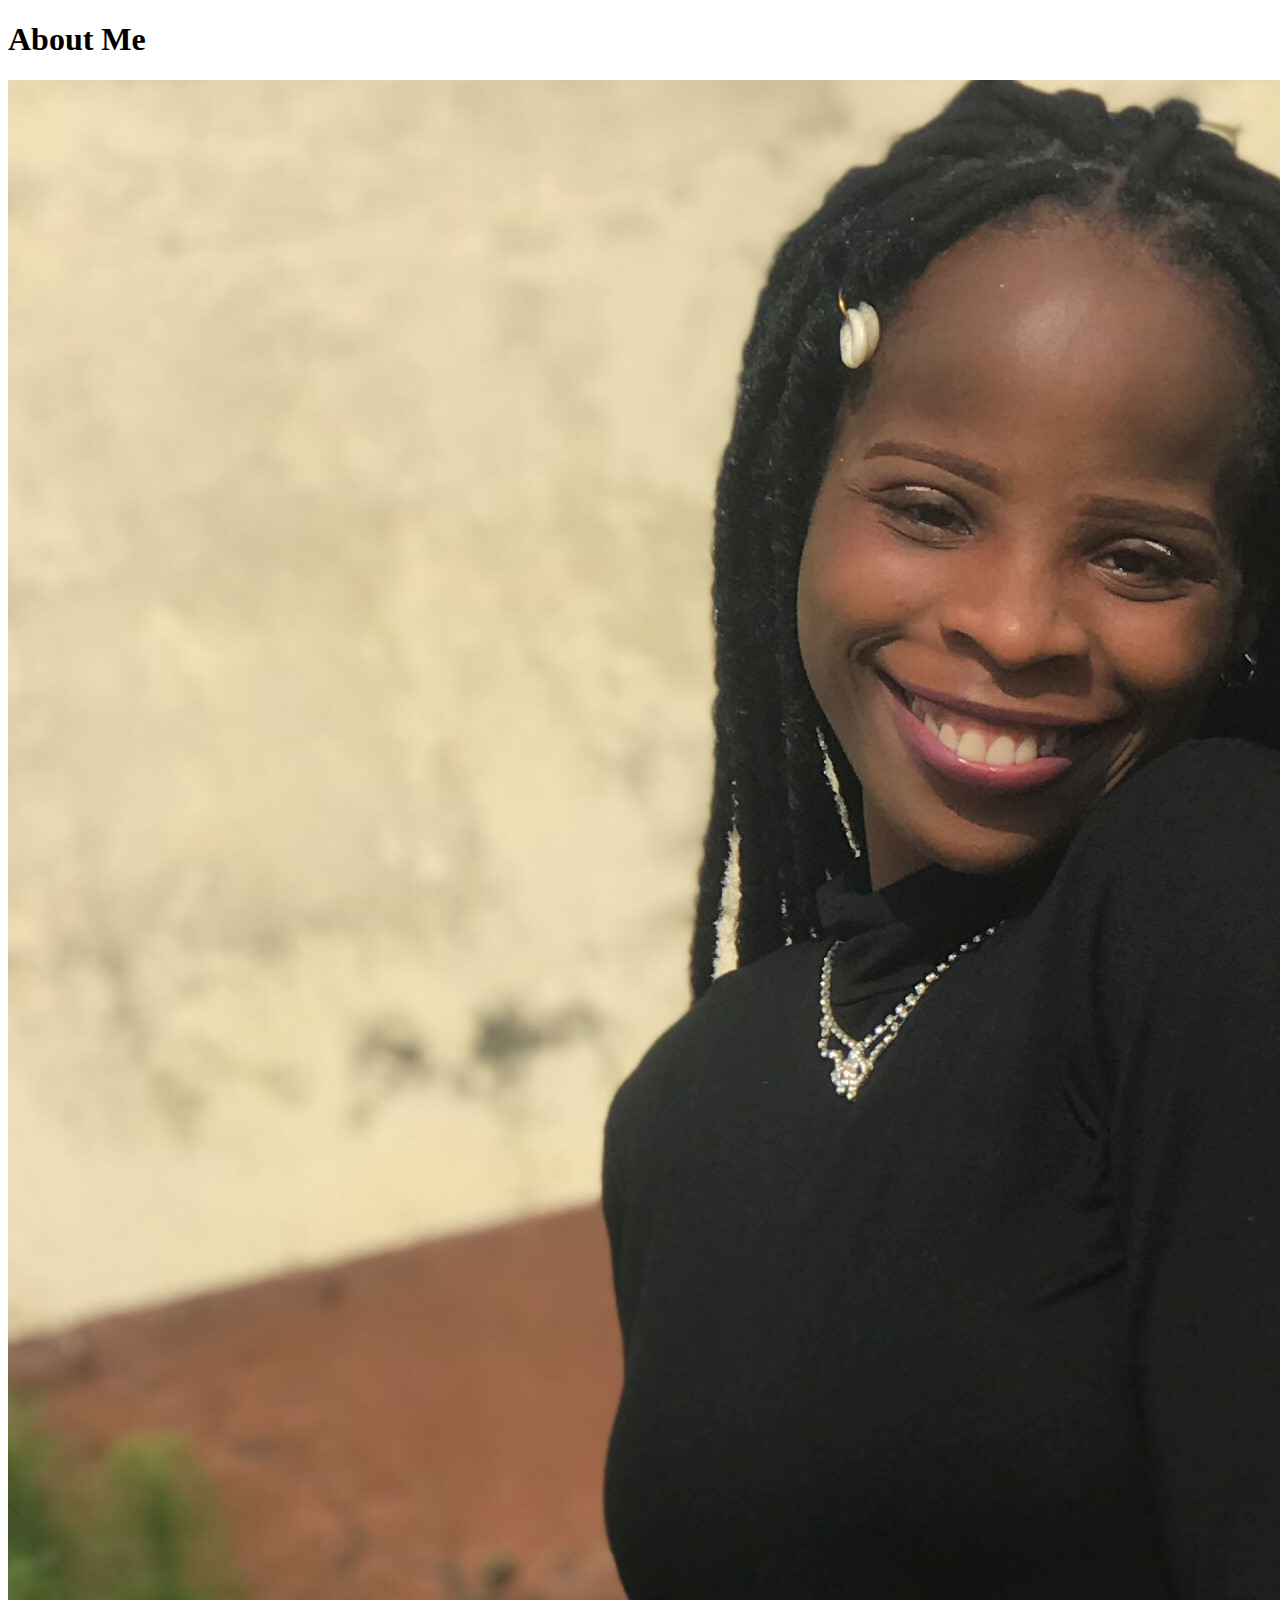
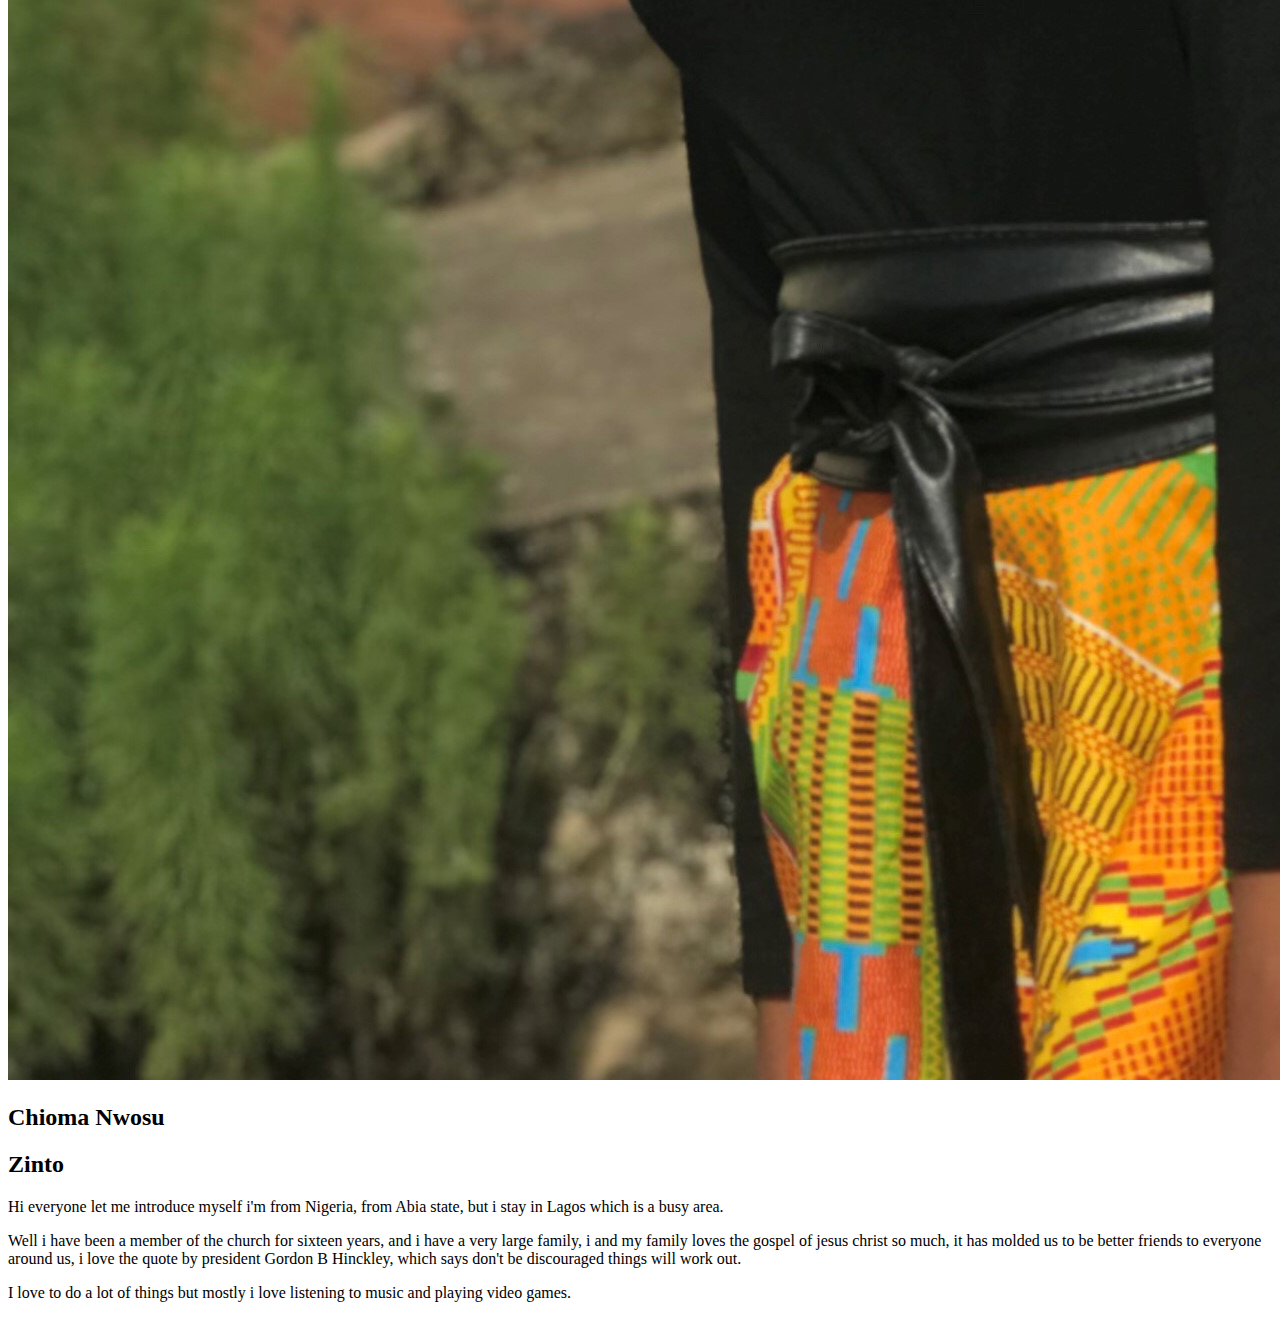
<file: aboutme/index.html>
<!DOCTYPE html>
<html lang="en">
 <head>
<meta chaset="UTF-8">
<meta http-equiv="X-UA-Compatible" content="IE=edge">
<meta name="viewport" content="width=device-width, initial-scale=1.0">
<title>All About Me</title>
 </head>
 <body>
    <h1>About Me</h1>
    <img alt="Image of me?" src="images/IMG_5046 (2).jpeg">
    <h2>Chioma Nwosu</h2>
    <h2>Zinto</h2>
    <p>Hi everyone let me introduce myself i'm from Nigeria, from Abia state, but i stay in Lagos which is a busy area.</p>
    <p>Well i have been a member of the church for sixteen years, and i have a very large family, i and my family loves the gospel of jesus christ so much, it has molded us to be better friends to everyone around us, i love the quote by president Gordon B Hinckley, which says don't be discouraged things will work out.</p>
    <p>I love to do a lot of things but mostly i love listening to music and playing video games.</p>
 </body>
</html>
</file>
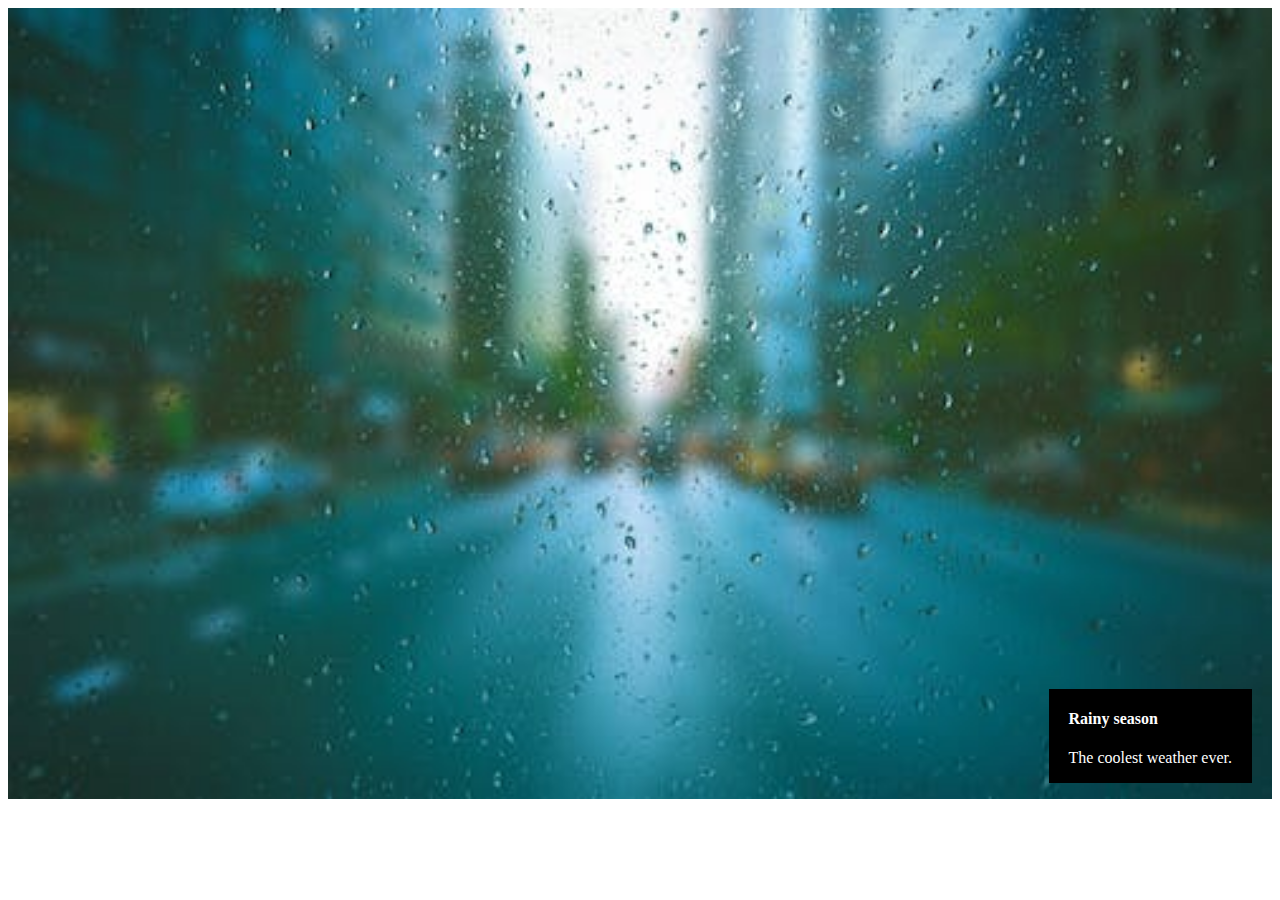
<file: web/index.html>
<!DOCTYPE html>
<html lang="en">
 <head>
<meta chaset="UTF-8">
<meta http-equiv="X-UA-Compatible" content="IE=edge">
<meta name="viewport" content="width=device-width, initial-scale=1.0">
<link rel="stylesheet" href="styles.css">
 </head>
 <body>
    <div class="container">
        <img src="images/pexels-photo-531880.jpeg" alt="pexels" style="width:100%;">
        <div class="text-block">
          <h4>Rainy season</h4>
          <p>The coolest weather ever.</p>
        </div>
      </div>
 </body>
</html>
</file>
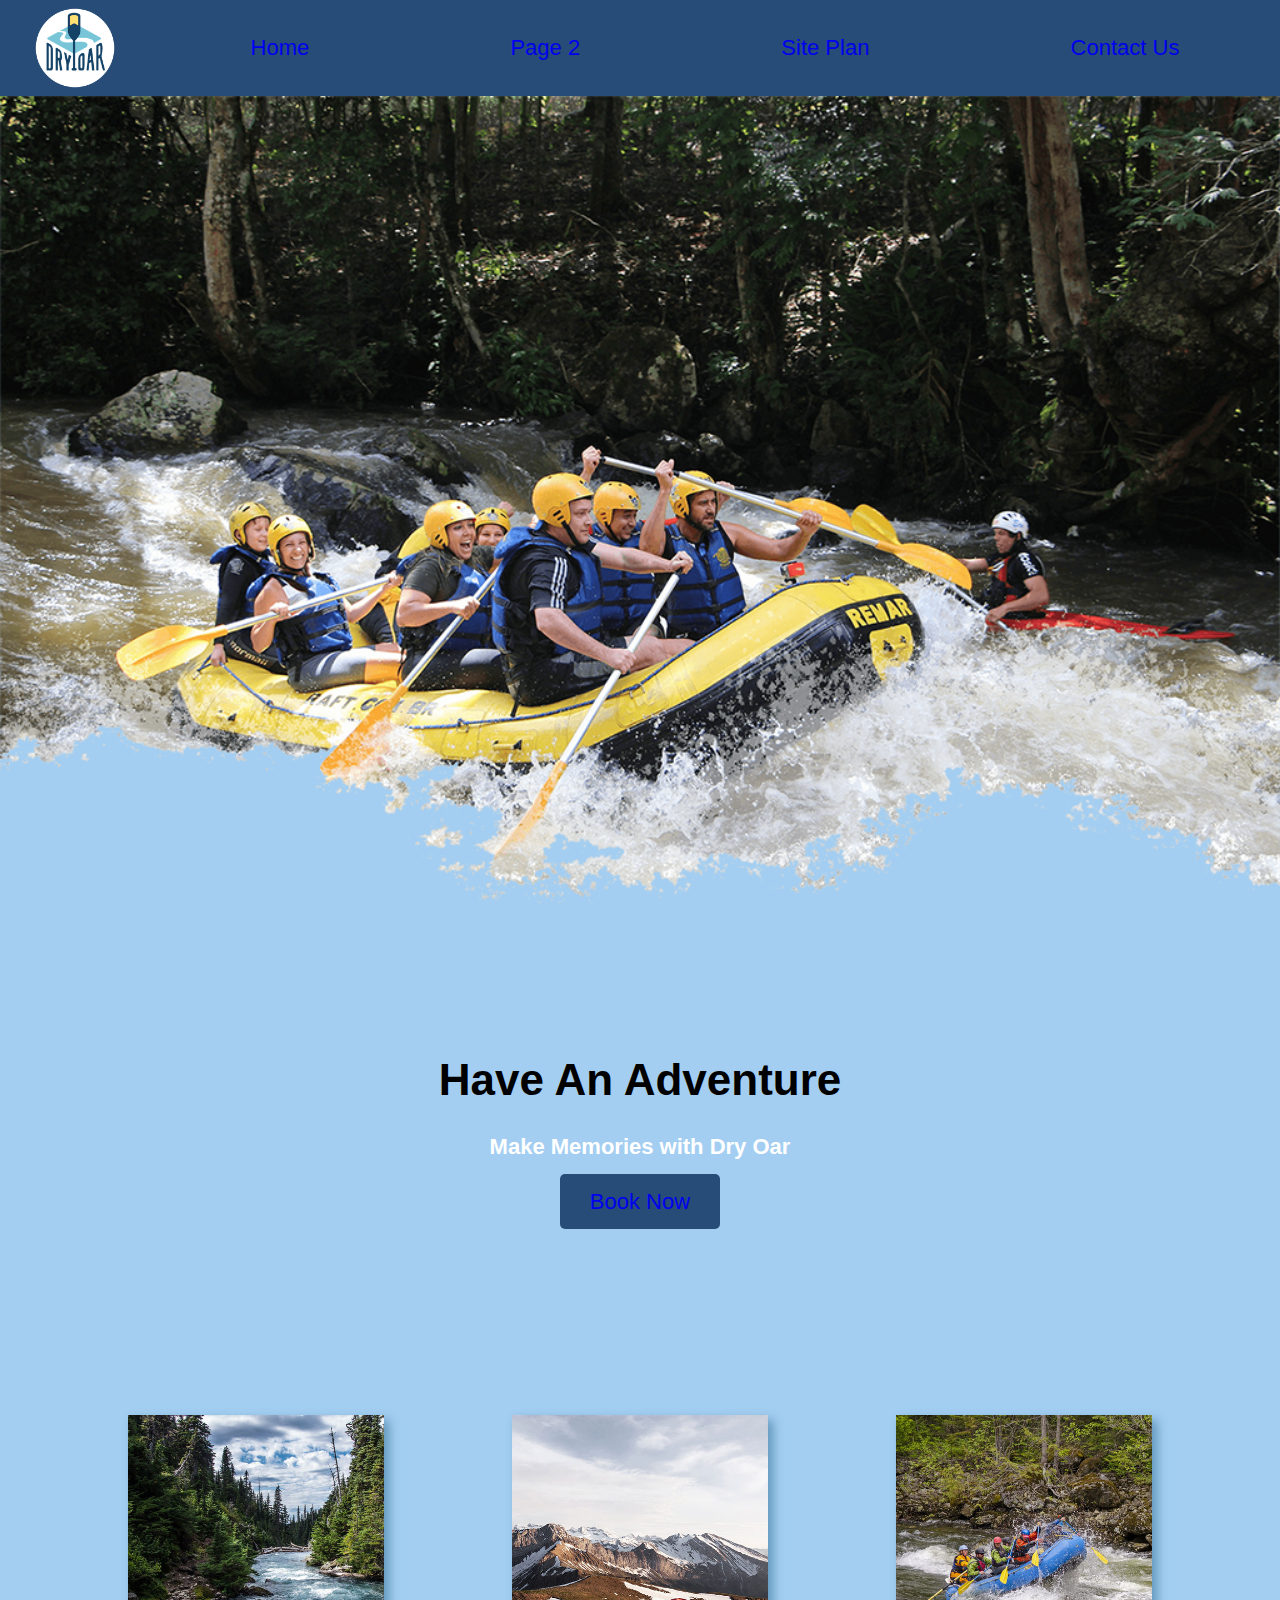
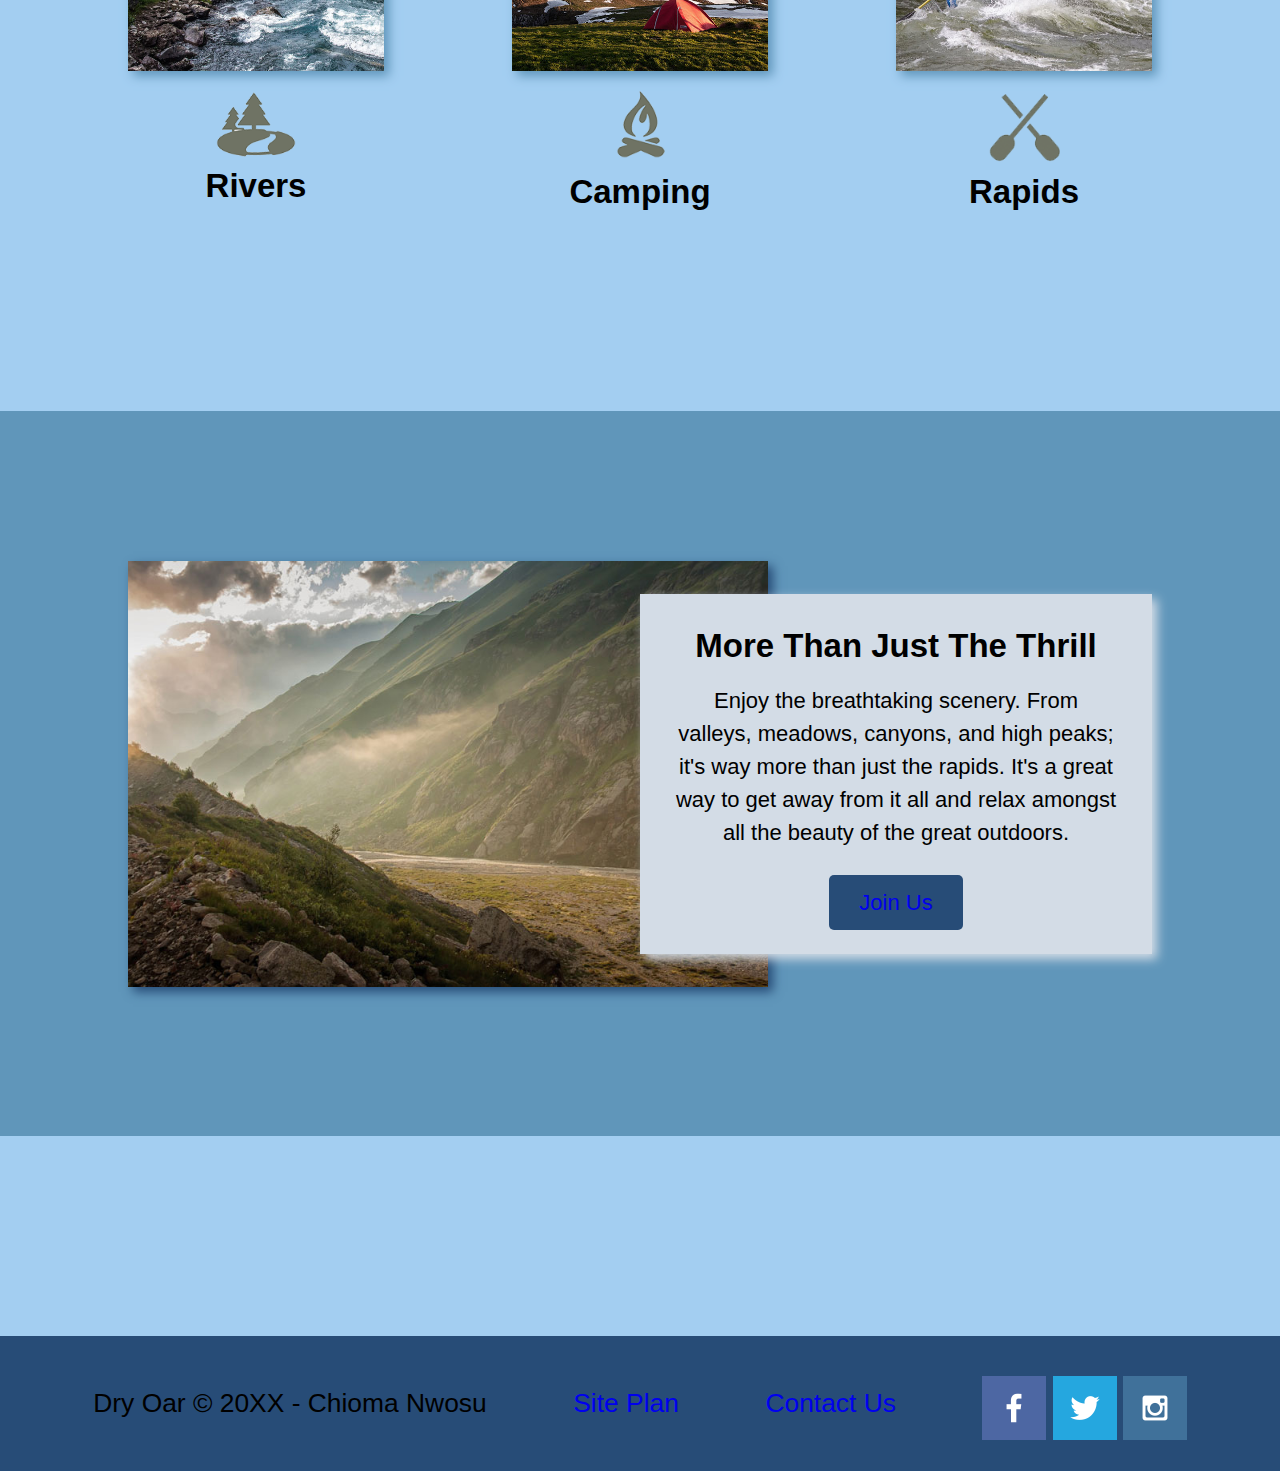
<file: wwr/index.html>
<!DOCTYPE html>
<html lang="en">
<head>
    <meta charset="UTF-8">
    <meta http-equiv="X-UA-Compatible" content="IE=edge">
    <meta name="viewport" content="width=device-width, initial-scale=1.0">
    <title>Whitewater Rafting Vacations | Dry Oar Boating | Home</title>
    <link rel="stylesheet" href="styles/style.css">
</head>
<body>
    <div id="content">
        <header>
            <a id="logo_link" href="index.html">
                <img class="logo" src="images/logo.png" alt="Dry Oar Logo">
            </a>
            <nav>
                <a href="index.html">Home</a>
                <a href="faq.html">Page 2</a>
                <a href="site-plan-rafting.html">Site Plan</a>
                <a href="contactus.html">Contact Us</a>
            </nav>
        </header>
            <div id="hero-box">
                <img id="hero-img" src="images/hero.png" alt="People enjoying white water rafting">
                </div>
            <section id="hero-msg">
                <h1 class="home-title">Have An Adventure</h1>
                <h4>Make Memories with Dry Oar </h4>
                <div class='button-box'>
                    <a class='book' href="contactus.html">Book Now</a>
                </div>
            </section>
                 <main class="home-grid">
            <section class="rivers-card">
                <img class="card-img" src="images/rivers.jpg" alt="river in forest">
                <img class="icon" src="images/river_icon.png" alt="river icon">
                <h2>Rivers</h2>
            </section>
            <section class="camping-card">
                <img class="card-img" src="images/camping.jpg" alt="tent in mountains">
                <img class="icon" src="images/fire_icon.png" alt="fire icon">
                <h2>Camping</h2>
            </section>
            <section class="rapids-card">
                <img class="card-img" src="images/rapids.jpg" alt="rafting boat">
                <img class="icon" src="images/oars.png" alt="oars icon">
                <h2>Rapids</h2>
            </section>
            <div id="background"></div> 
            <img class="mountains" src="images/mountains.jpg" alt="Misty mountains">
            <section class="msg">
                <h2>More Than Just The Thrill</h2>
                <p>Enjoy the breathtaking scenery. From valleys, meadows, canyons, and high peaks; it's way more than just the rapids. It's a great way to get away from it all and relax amongst all the beauty of the great outdoors. </p>
                <a class='join' href="rivers.html">Join Us</a>
            </section>
        </main>
        
    <footer>
        <p>Dry Oar &copy; 20XX - Chioma Nwosu</p>
        <p><a href="site-plan-rafting.html">Site Plan</a></p>
        <p><a href="contactus.html">Contact Us</a></p>
        <div class="social">
            <a href="https://facebook.com" target="_blank">
                <img src="images/facebook.png" alt="fb icon">
            </a>
            <a href="https://twitter.com" target="_blank">
                <img src="images/twitter.png" alt="twitter icon">
            </a>
            <a href="https://instagram.com" target="_blank">
                <img src="images/instagram.png" alt="instagram icon">
            </a>
            </div>
    </footer>
    </div>
</html>
</file>
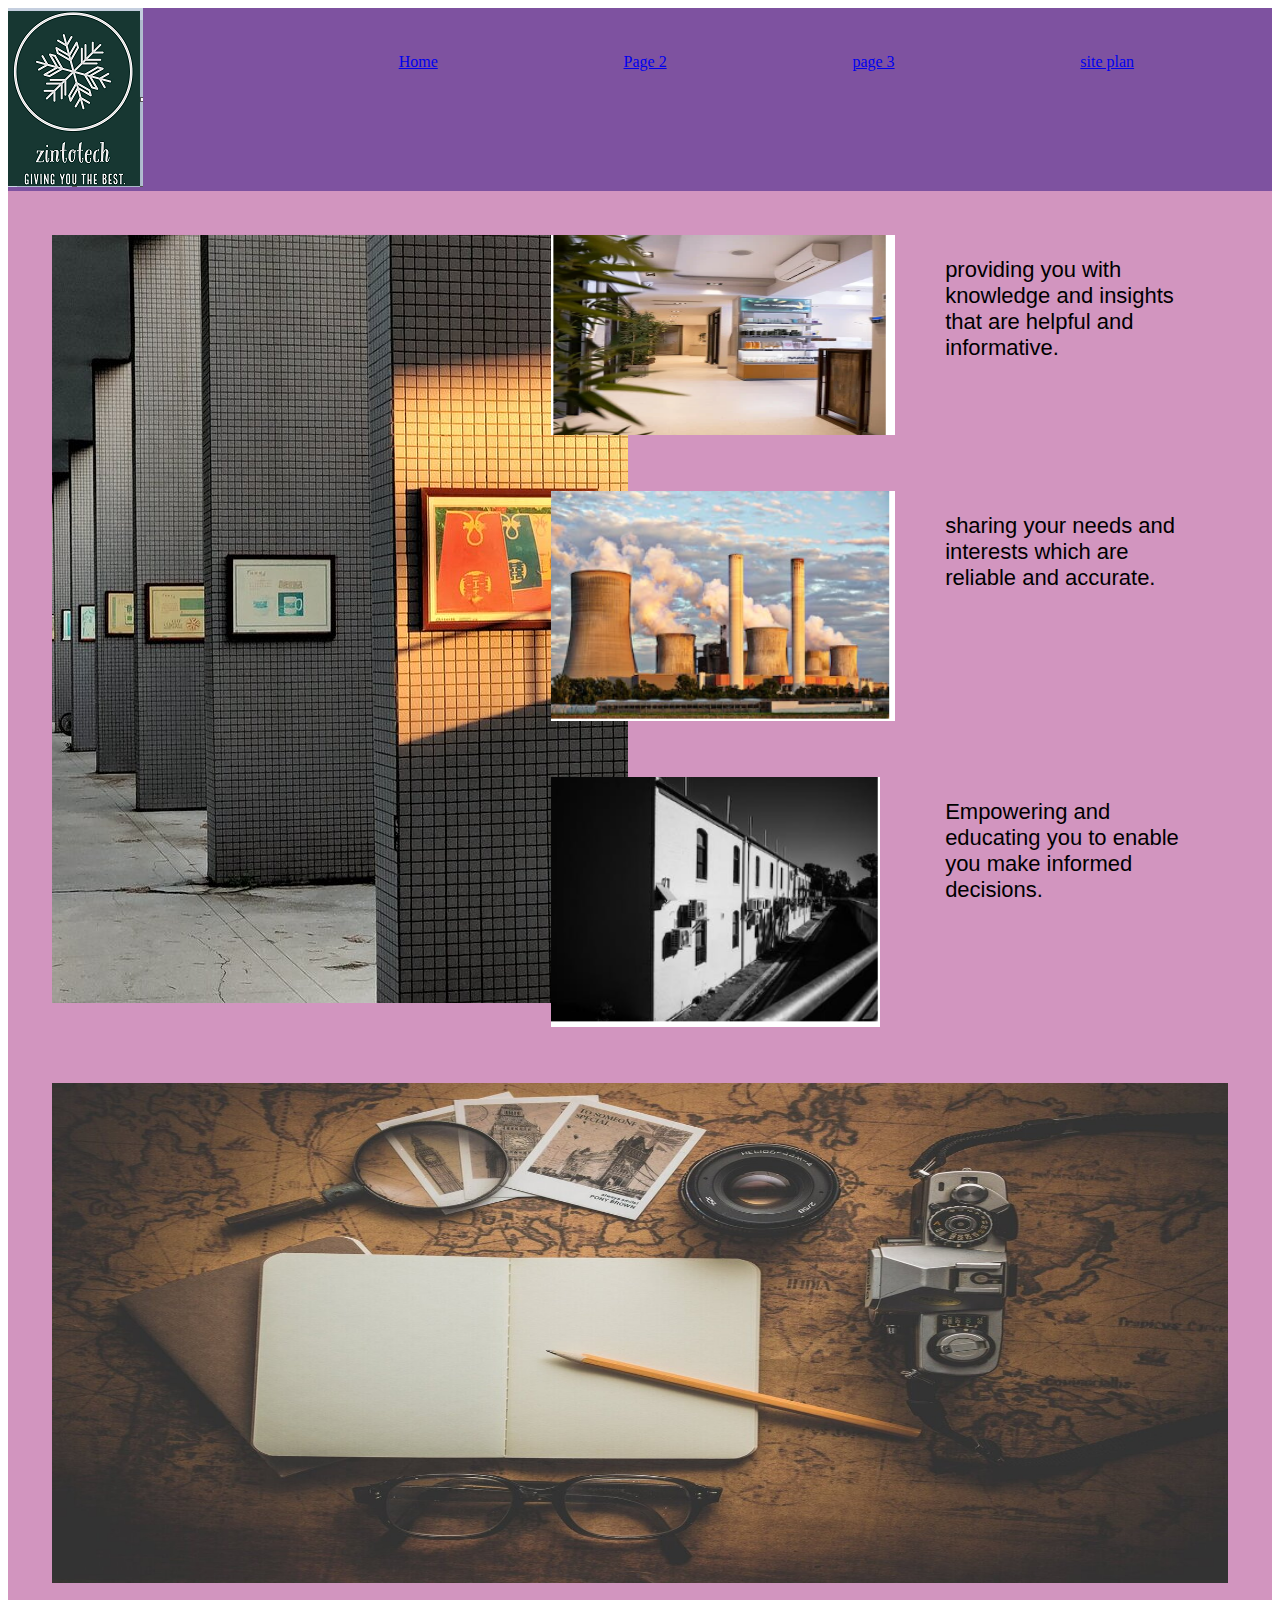
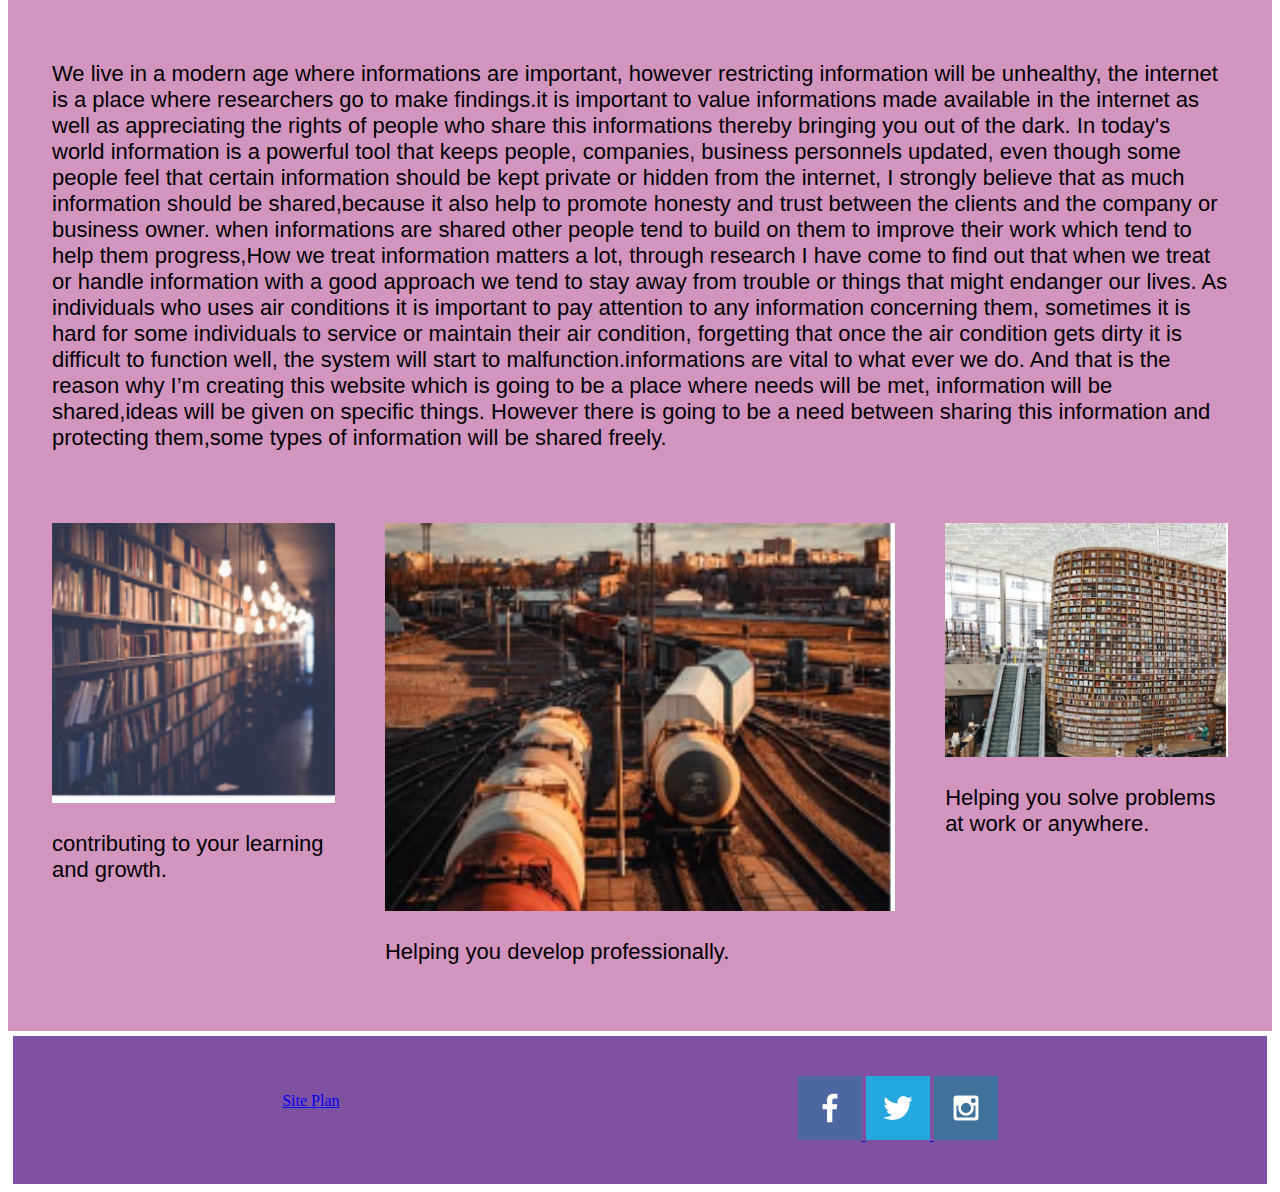
<file: zintotech/index.html>
<!DOCTYPE html>
<html lang="en">
<head>
    <meta charset="UTF-8">
    <meta http-equiv="X-UA-Compatible" content="IE=edge">
    <meta name="viewport" content="width=device-width, initial-scale=1.0">
    <title>Sharing valuable information</title>
    <link rel="stylesheet" href="styles/styles.css">
</head>
<body>
    <header class="header">
        <div>
            <img src="images/logo1.png" alt="logo img">
        </div> 
        <nav>
            <a href="index.html">Home</a>
            <a href="page2.html">Page 2</a>
            <a href="page3.html">page 3</a>
            <a href="site-plan.html">site plan</a>
        </nav> 
    </header>
    
    
    <main class="home-grid">
        <div class="background"> <img class="pexels" src="images/rsz_pexels-feson-xie-2332586.jpg" alt="pexels">
     </div>
        
    <div class="sect1">
        <img src="images/p10.png" alt="p10 image">
    </div>
    <div class="sect2">
        <img src="images/p9.png" alt="p9 image">
    </div>
    <div class="sect3">
        <img src="images/p7.png" alt="p7 image">
    </div>
    <div class="message1">
        <p>providing you with knowledge and insights that are helpful and informative.</p>
    </div>
    <div class="message2">
        <p>sharing your needs and interests which are reliable and accurate.</p>
    </div>
    <div class="message3">
        <p>Empowering and educating you to enable you make informed decisions.</p>
    </div>
    <div class="hero-box">
        <img src="images/rsz_3rsz_1rsz_pexels-pixabay-163185.jpg" alt="pexels-pikabay">
    </div>
    <div class="hero-message">
        <p>We live in a modern age where informations are important, however restricting information will be unhealthy, the internet is a place where researchers go to make findings.it is important to value informations made available in the internet as well as appreciating the rights of people who share this informations thereby bringing you out of the dark. In today's world information is a powerful tool that keeps people, companies, business personnels updated, even though some people feel that certain information should be kept private or hidden from the internet, I strongly believe that as much information should be shared,because it also help to promote honesty and trust between the clients and the company or business owner. when informations are shared other people tend to build on them to improve their work which tend to help them progress,How we treat information matters a lot, through research I have come to find out that when we treat or handle information with a good approach we tend to stay away from trouble or things that might endanger our lives. As individuals who uses air conditions it is important to pay attention to any information concerning them, sometimes it is hard for some individuals to service or maintain their air condition, forgetting that once the air condition gets dirty it is difficult to function well, the system will start to malfunction.informations are vital to what ever we do. And that is the reason why I’m creating this website which is going to be a place where needs will be met, information will be shared,ideas will be given on specific things. However there is going to be a need between sharing this information and protecting them,some types of information will be shared freely.</p>
    </div>
        <div class="base1">
            <img class="base1" src="images/info.png" alt="info image">
            <p>contributing to your learning and growth.</p>
        </div>
            <div class="base2">
                <img class="base2" src="images/info2.1.png" alt="info2 image">
                <p>Helping you develop professionally.</p>
            </div>
            <div class="base3">
                <img class="base3" src="images/p8.1.png" alt="p8 image">
                 <p>Helping you solve problems at work or anywhere.</p>
            </div>
    </main>
    <footer>
        <p><a href="site-plan.html">Site Plan</a></p>
        <div class="social">
            <a href="https://facebook.com" target="_blank">
                <img src="images/facebook.png" alt="fb icon">
            </a>
            <a href="https://twitter.com" target="_blank">
                <img src="images/twitter.png" alt="twitter icon">
            </a>
            <a href="https://instagram.com" target="_blank">
                <img src="images/instagram.png" alt="instagram icon">
            </a>
            </div>
    </footer>
</body>

</html>
</file>
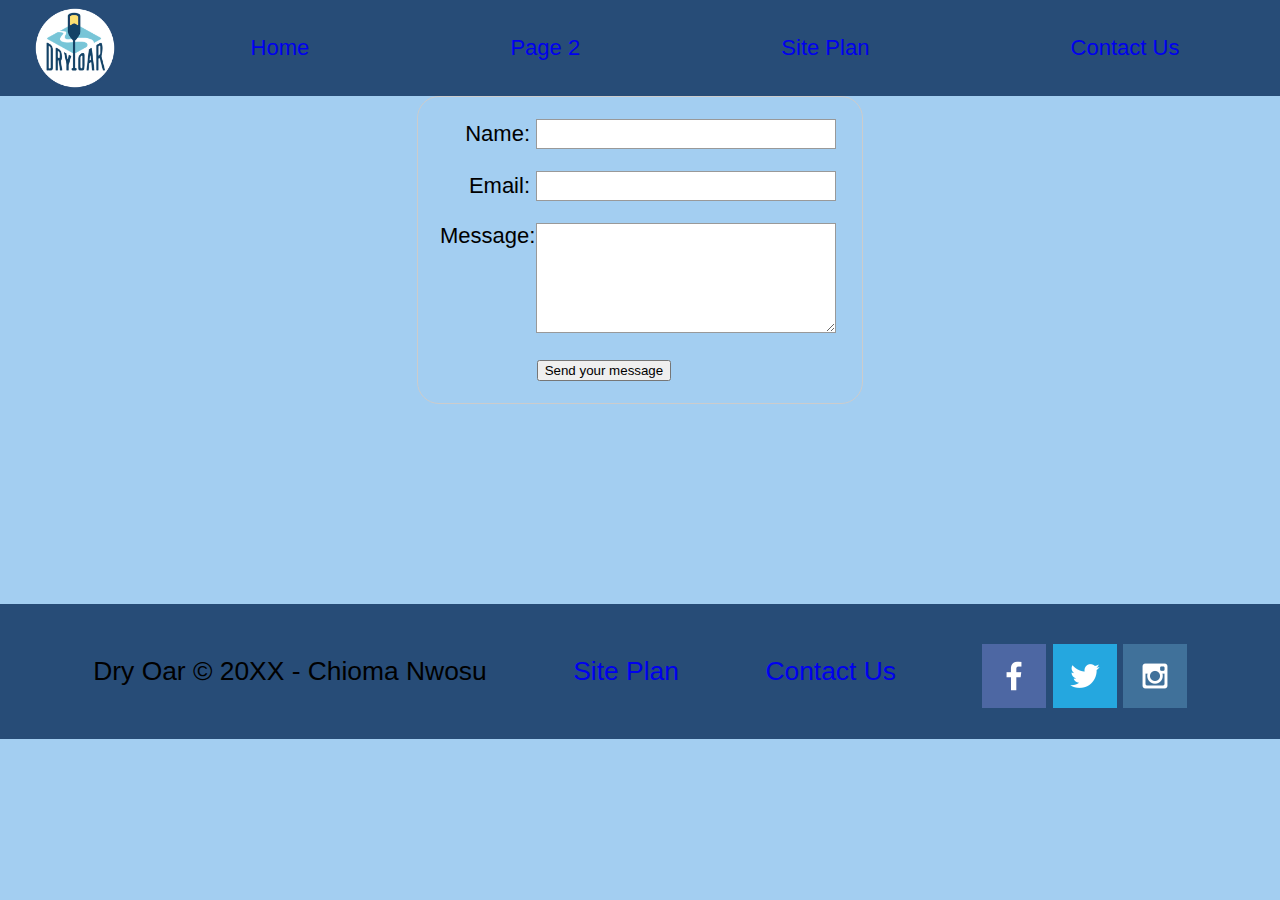
<file: wwr/contactus.html>
<!DOCTYPE html>
<html lang="en">
<head>
    <meta charset="UTF-8">
    <meta http-equiv="X-UA-Compatible" content="IE=edge">
    <meta name="viewport" content="width=device-width, initial-scale=1.0">
    <title>contact us</title>
    <link rel="stylesheet" href="styles/style.css">
</head>
<header>
    <a id="logo_link" href="index.html">
        <img class="logo" src="images/logo.png" alt="Dry Oar Logo">
    </a>
    <nav>
        <a href="index.html">Home</a>
        <a href="#">Page 2</a>
        <a href="site-plan-rafting.html">Site Plan</a>
        <a href="contactus.html">Contact Us</a>
    </nav>
</header>   
<style>
    form {
        /* Just to center the form on the page */
        margin: 0 auto;
        width: 400px;
        /* To see the outline of the form */
        padding: 1em;
        border: 1px solid #ccc;
        border-radius: 1em;
    }

    ul {
        list-style: none;
        padding: 0;
        margin: 0;
    }

    form li + li {
        margin-top: 1em;
    }

    label {
        /* To make sure that all labels have the same size and are properly aligned */
        display: inline-block;
        width: 90px;
        text-align: right;
    }

    input,
    textarea {
        /* To make sure that all text fields have the same font settings By default, textareas have a monospace font */
        font: 1em sans-serif;
        /* To give the same size to all text fields */
        width: 300px;
        box-sizing: border-box; /* To harmonize the look & feel of text field border */
        border: 1px solid #999;
    }

    input:focus,
    textarea:focus {
        /* To give a little highlight on active elements */
        border-color: #000;
    }

    textarea {
        /* To properly align multiline text fields with their labels */
        vertical-align: top;
        /* To give enough room to type some text */
        height: 5em;
    }

    .button {
        /* To position the buttons to the same position of the text fields */
        padding-left: 90px;
        /* same size as the label elements */
    }

    button {
        /* This extra margin represent roughly the same space as the space between the labels and their text fields */
        margin-left: 0.5em;
    }
    #feedback {
    background-color: antiquewhite;
    position: absolute;
    top: 0;
    left: 0;
    right: 0;
    padding: .5em;
    /* make this element invisible until we are ready for it */
    display: none;      
}
.moveDown {
    margin-top: 3em;
}
</style>
</head>
<div id="feedback"></div>
        <body>
            <form action="/my-handling-form-page" method="post">
                <ul>
                  <li>
                    <label for="name">Name:</label>
                    <input type="text" id="name" name="user_name" />
                  </li>
                  <li>
                    <label for="mail">Email:</label>
                    <input type="email" id="mail" name="user_email" />
                  </li>
                  <li>
                    <label for="msg">Message:</label>
                    <textarea id="msg" name="user_message"></textarea>
                  </li>
                  <li class="button">
                    <button type="submit">Send your message</button>
                  </li>
                </ul>
              </form>
              <script>
                // get the feedback div element so we can do something with it.
                const feedbackElement = document.getElementById('feedback');
                // get the form so we can read what was entered in it.
                const formElement = document.forms[0];
                // add a 'listener' to wait for a submission of our form. When that happens run the code below.
                formElement.addEventListener('submit', function(e) {
                    // stop the form from doing the default action.
                    e.preventDefault();
                    // set the contents of our feedback element to a message letting the user know the form was submitted successfully. Notice that we pull the name that was entered in the form to personalize the message!
                    feedbackElement.innerHTML = 'Hello '+ formElement.user_name.value +'! Thank you for your message. We will get back with you as soon as possible!';
                    // make the feedback element visible.
                    feedbackElement.style.display = "block";
                    // add a class to move everything down so our message doesn't cover it.
                    document.body.classList.toggle('moveDown');
                });
            </script>
           
            </body>
        
    <footer>
        <p>Dry Oar &copy; 20XX - Chioma Nwosu</p>
        <p><a href="site-plan-rafting.html">Site Plan</a></p>
        <p><a href="contactus.html">Contact Us</a></p>
        <div class="social">
            <a href="https://facebook.com" target="_blank">
                <img src="images/facebook.png" alt="fb icon">
            </a>
            <a href="https://twitter.com" target="_blank">
                <img src="images/twitter.png" alt="twitter icon">
            </a>
            <a href="https://instagram.com" target="_blank">
                <img src="images/instagram.png" alt="instagram icon">
            </a>
            </div>
    </footer>
</html>
</file>
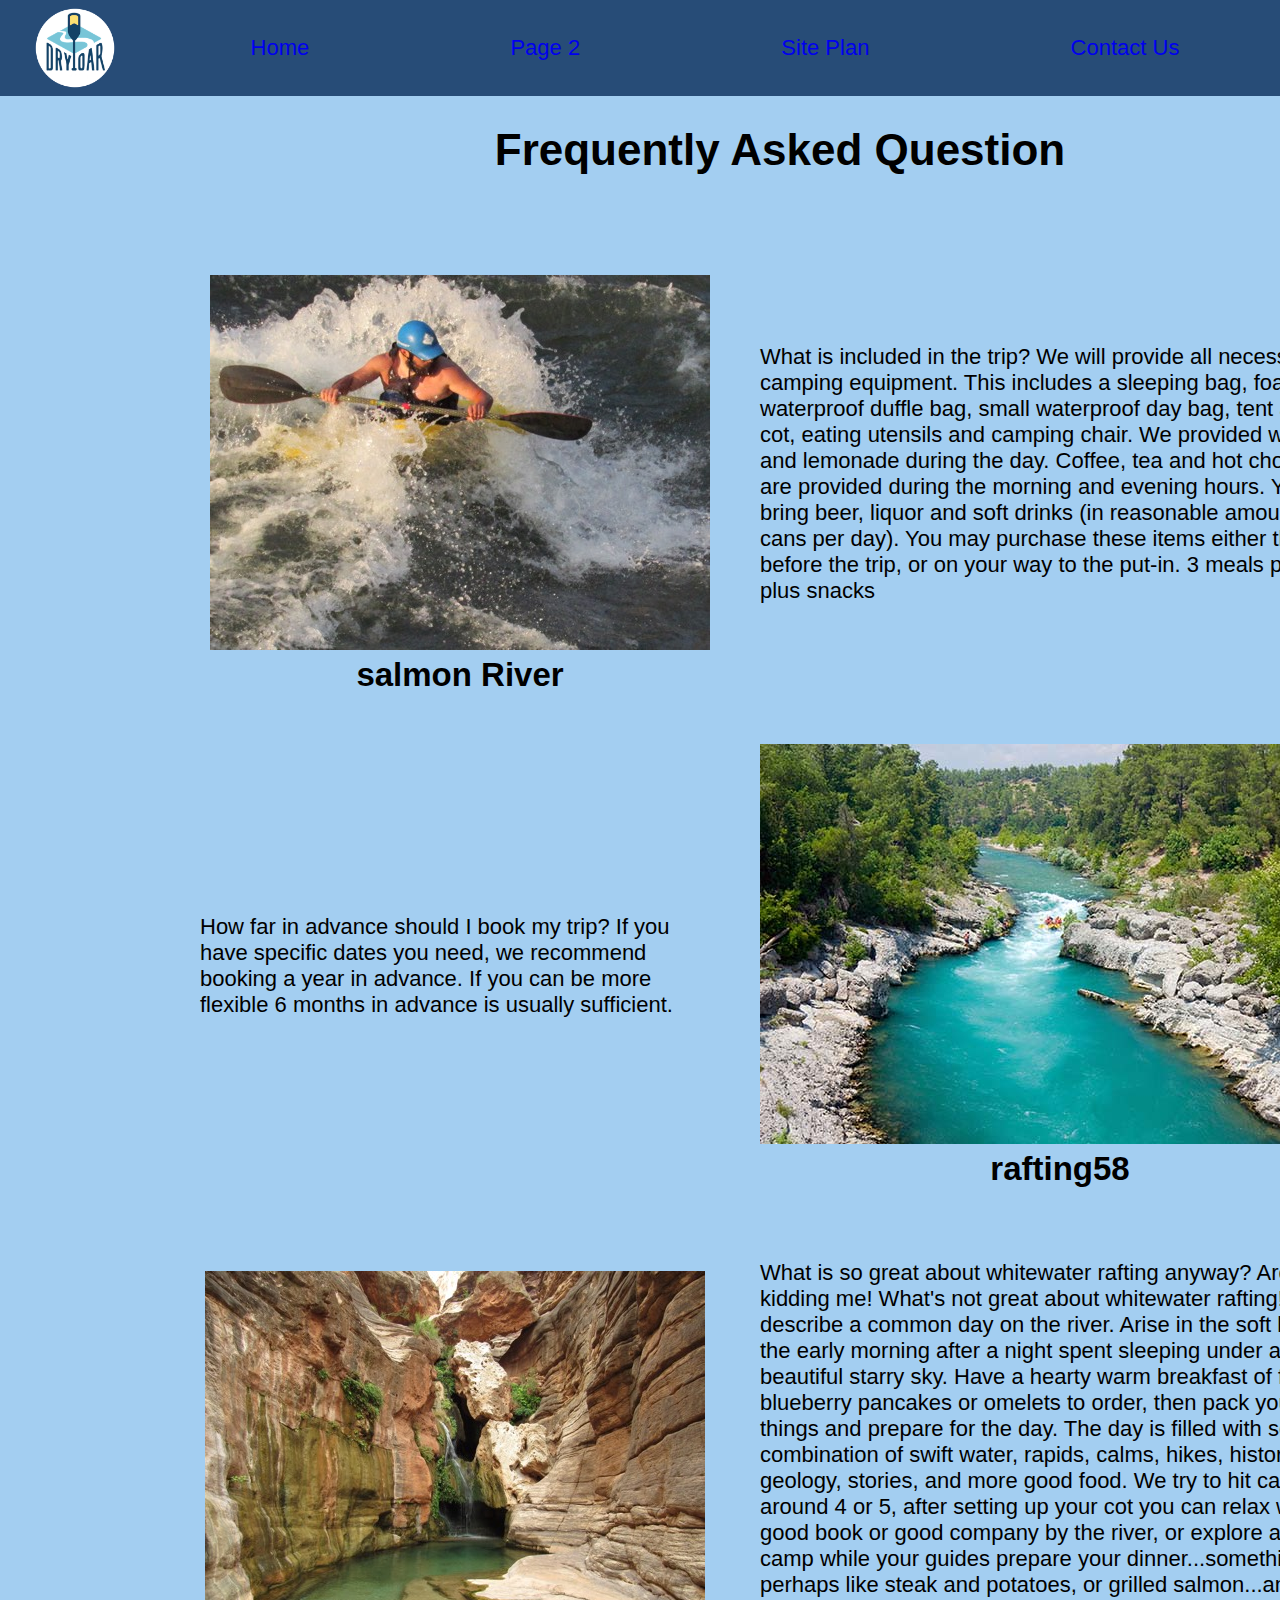
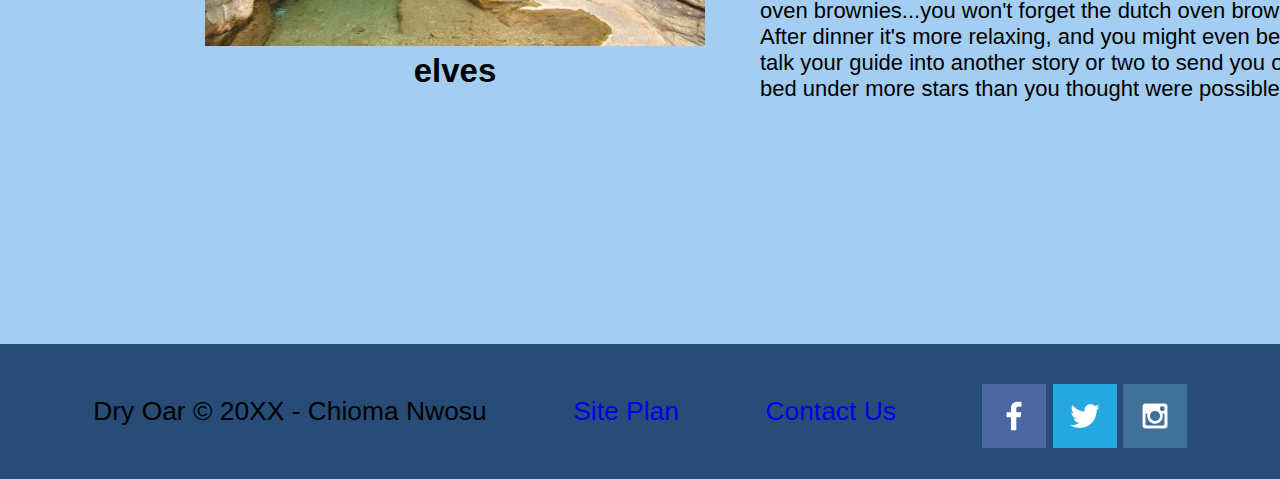
<file: wwr/faq.html>
<!DOCTYPE html>
<html lang="en">
<head>
    <meta charset="UTF-8">
    <meta http-equiv="X-UA-Compatible" content="IE=edge">
    <meta name="viewport" content="width=device-width, initial-scale=1.0">
    <title>Whitewater Rafting Vacations | Dry Oar Boating | Home</title>
    <link rel="stylesheet" href="styles/style.css">
</head>
<header>
    <a id="logo_link" href="index.html">
        <img class="logo" src="images/logo.png" alt="Dry Oar Logo">
    </a>
    <nav>
        <a href="index.html">Home</a>
        <a href="faq.html">Page 2</a>
        <a href="site-plan-rafting.html">Site Plan</a>
        <a href="contactus.html">Contact Us</a>
    </nav>
</header>
        <main class="faq-grid">
            <div class="faq-msg">
                <h1>Frequently Asked Question</h1>
                <section class="salmon">
                    <img class="salmon-img" src="images/salmon-kayak1.jpg" alt="salmon-kayak1">
                    <h2>salmon River</h2>
                </section>
                <div class="p1">
                   <p> What is included in the trip?
                        We will provide all necessary camping equipment. This includes a sleeping bag, foam pad, waterproof duffle bag, small waterproof day bag, tent and a cot, eating utensils and camping chair.
                        We provided water and lemonade during the day. Coffee, tea and hot chocolate are provided during the morning and evening hours. You may bring beer, liquor and soft drinks (in reasonable amounts, 2 cans per day). You may purchase these items either the night before the trip, or on your way to the put-in. 3 meals per day, plus snacks</p>
                   </div>
                <div class="p2">
                    <p>How far in advance should I book my trip?
                        If you have specific dates you need, we recommend booking a year in advance. If you can be more flexible 6 months in advance is usually sufficient.</p>
                
                    </div>
                <section class="rafting58">
                    <img class="rafting" src="images/rafting58_600.jpg" alt="rafting58_600">
                    <h2>rafting58</h2>
                </section>
                <section class="elves-chasm-landscape">
                    <img class="elves-chasm-landscape" src="images/elves-chasm-landscape.jpg" alt="elves-chasm-landscape">
                    <h2>elves</h2>
                </section>
                <div class="p3">
                   <p> What is so great about whitewater rafting anyway?
                        Are you kidding me! What's not great about whitewater rafting!...Let's describe a common day on the river.
                        Arise in the soft light of the early morning after a night spent sleeping under a beautiful starry sky. Have a hearty warm breakfast of fresh blueberry pancakes or omelets to order, then pack your things and prepare for the day. The day is filled with some combination of swift water, rapids, calms, hikes, history, geology, stories, and more good food. We try to hit camp around 4 or 5, after setting up your cot you can relax with a good book or good company by the river, or explore around camp while your guides prepare your dinner...something perhaps like steak and potatoes, or grilled salmon...and dutch oven brownies...you won't forget the dutch oven brownies. After dinner it's more relaxing, and you might even be able to talk your guide into another story or two to send you off to bed under more stars than you thought were possible</p>
                     
                   </div>
                    
            
    
            </div>
        
           
        </main>
        
    <footer>
        <p>Dry Oar &copy; 20XX - Chioma Nwosu</p>
        <p><a href="site-plan-rafting.html">Site Plan</a></p>
        <p><a href="contactus.html">Contact Us</a></p>
        <div class="social">
            <a href="https://facebook.com" target="_blank">
                <img src="images/facebook.png" alt="fb icon">
            </a>
            <a href="https://twitter.com" target="_blank">
                <img src="images/twitter.png" alt="twitter icon">
            </a>
            <a href="https://instagram.com" target="_blank">
                <img src="images/instagram.png" alt="instagram icon">
            </a>
            </div>
    </footer>
</html>
</file>
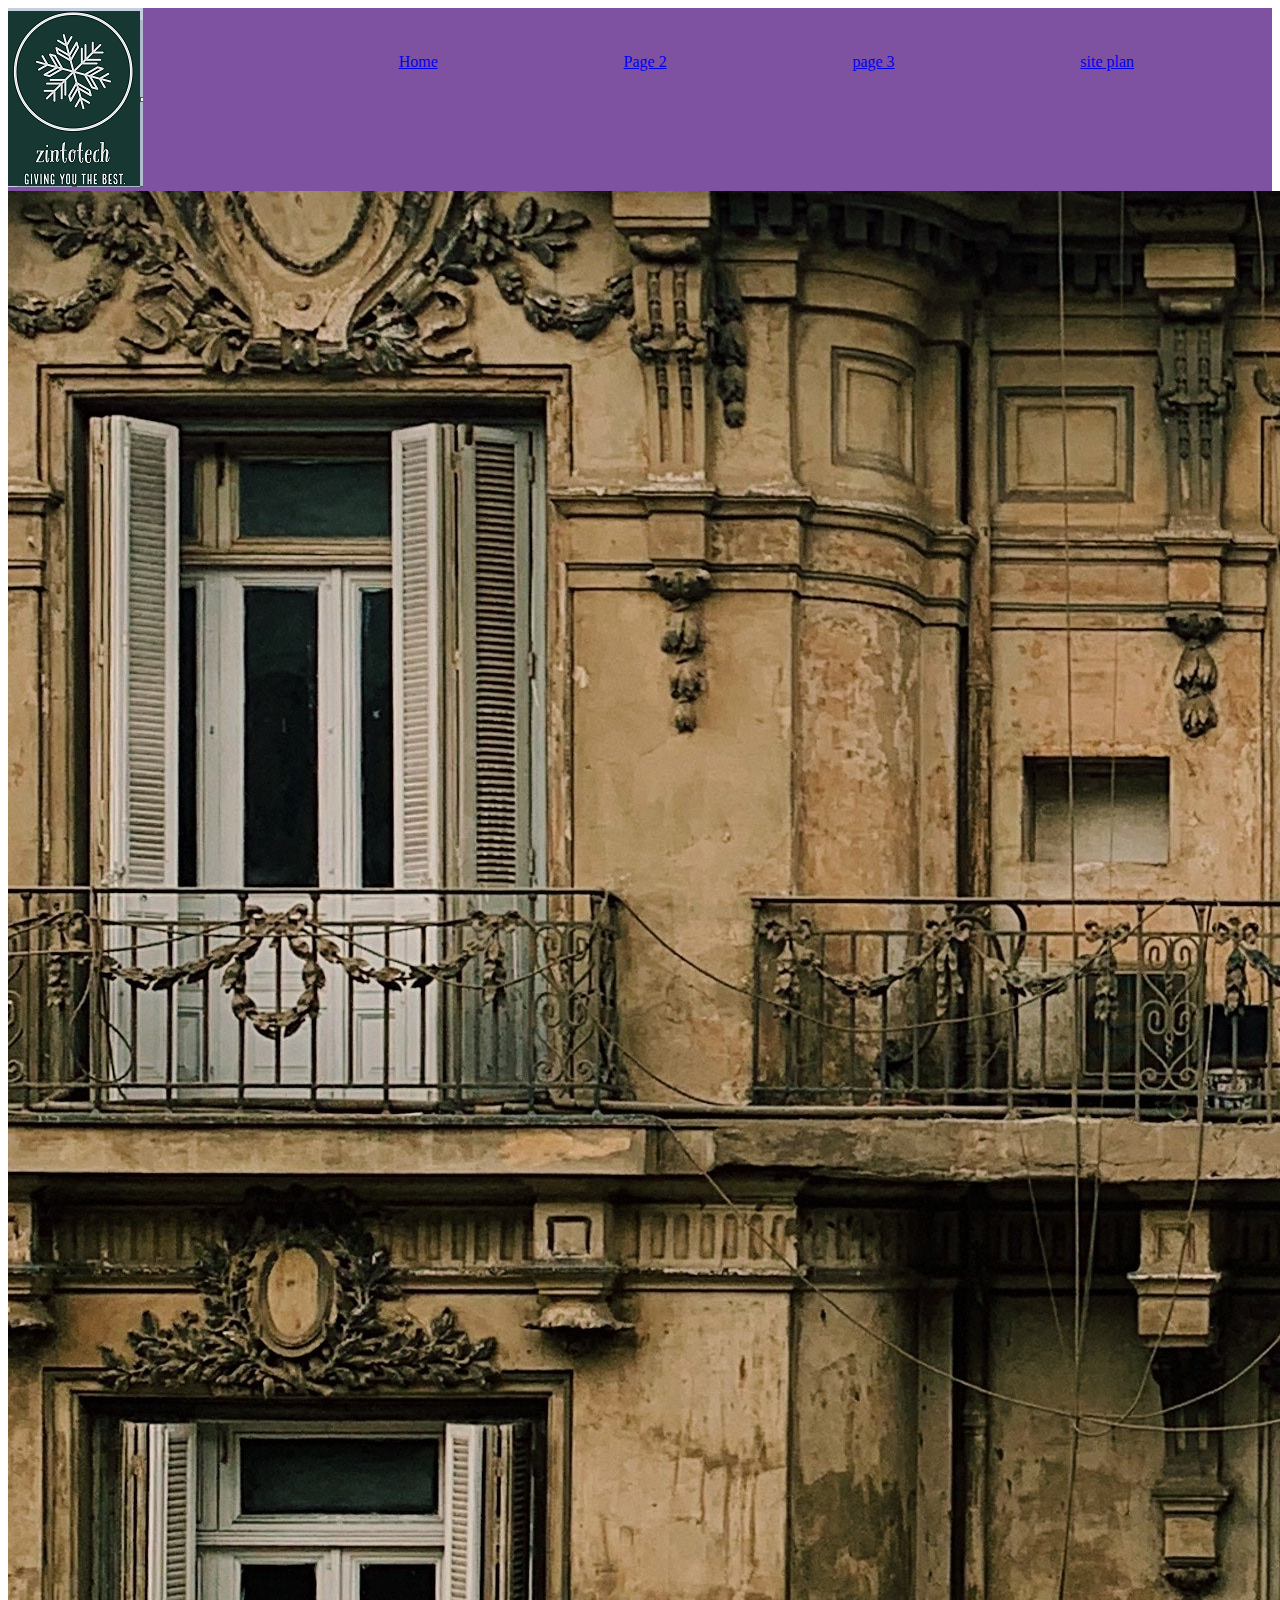
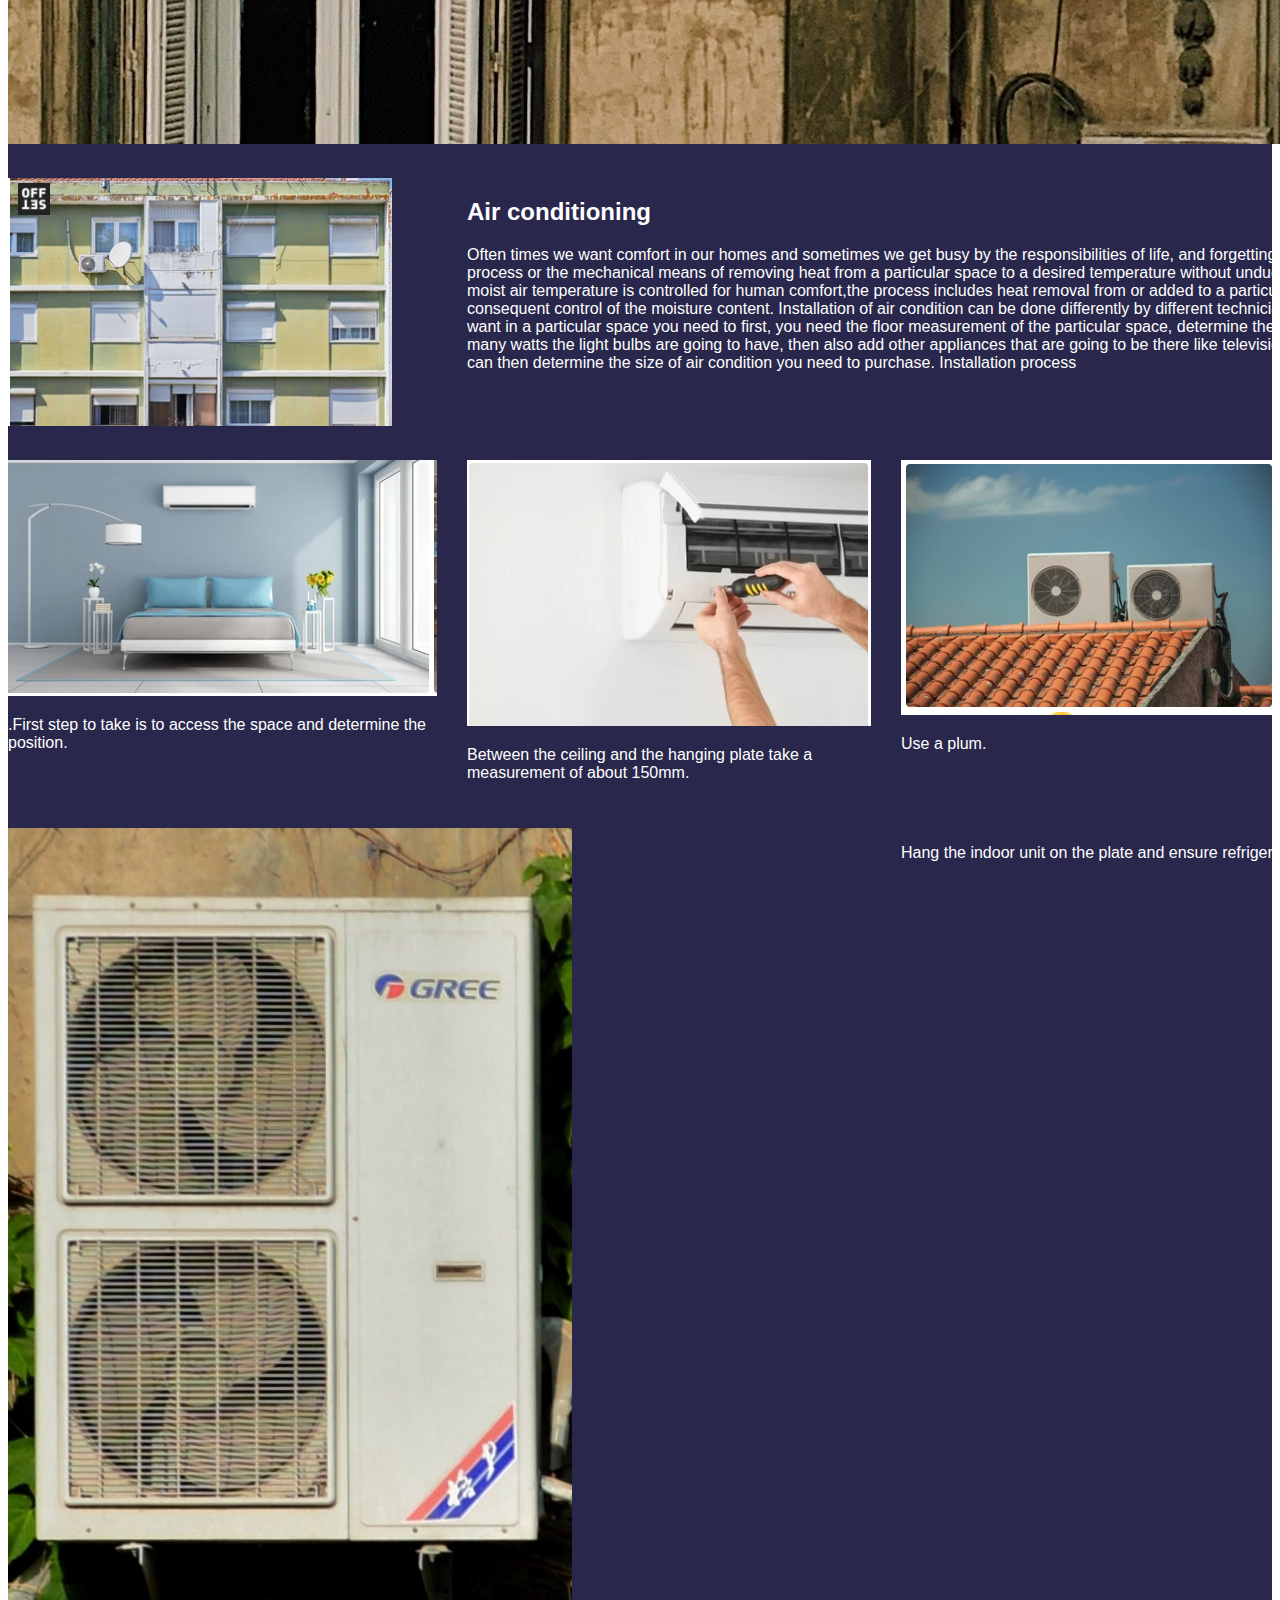
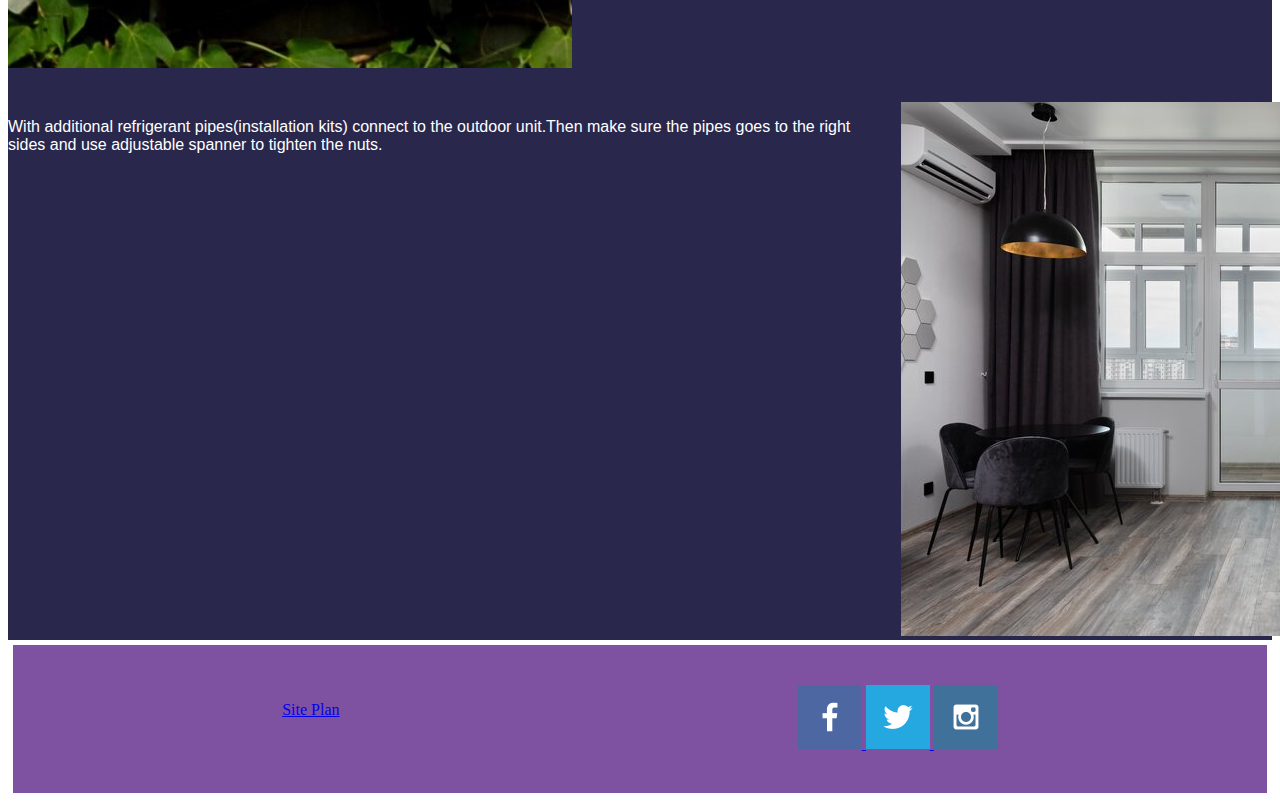
<file: zintotech/page2.html>
<!DOCTYPE html>
<html lang="en">
<head>
    <meta charset="UTF-8">
    <meta name="viewport" content="width=device-width, initial-scale=1.0">
    <title>Air condition and its process of installation</title>
    <link rel="stylesheet" href="styles/styles.css">
</head>
<body>
    <header class="header">
        <div>
            <img src="images/logo1.png" alt="logo img">
        </div> 
        <nav>
            <a href="index.html">Home</a>
            <a href="page2.html">Page 2</a>
            <a href="page3.html">page 3</a>
            <a href="site-plan.html">site plan</a>
        </nav> 
    </header>

    <main class="page2-grid">
        <div class="hero2"> <img src="images/pexels-jannah-badawi-4640176.3.1.jpg" alt="pexels-jannah">
        </div>
        <div class="background2"> 
            <img src="images/p1.png" alt="p1 img">
        </div>
        <div class="background-mess2">
            <h2>Air conditioning</h2>
            <p>Often times we want comfort in our homes and sometimes we get busy by the responsibilities of life, and forgetting the little things that matter. Air conditioning is the the process or the mechanical means of removing heat from a particular space to a desired temperature without undue discomfort.It is also the type of refrigeration in which moist air temperature is controlled for human comfort,the process includes heat removal from or added to a particular space thereby making it more cooler or warmer with consequent control of the moisture content. Installation of air condition can be done differently by different technicians. But to determine the size of the air condition that you want in a particular space you need to first, you need the floor measurement of the particular space, determine the amount of people that will stay there, then determine how many watts the light bulbs are going to have, then also add other appliances that are going to be there like television etc. When you calculate all of these measurement you can then determine the size of air condition you need to purchase. Installation process</p>
        </div>
        <div class="p2">
            <img src="images/p2.png" alt="p2 imag">
            <p>.First step to take is to access the space and determine the position.</p>
        </div>
        <div class="p3"> <img src="images/p3.png" alt="p3 img">
            <p>Between the ceiling and the hanging plate take a measurement of about 150mm.</p>
        </div>
        <div class="p4"> <img src="images/p4.png" alt="p4 img">
            <p>Use a plum.</p>
        </div>
        <div class="p5">  <img src="images/p5.png" alt="p5 img">
            <p>Place the plate carefully and insert tornado nails to ensure it is firm.</p>
        </div>

         <div class="s1">
            <img src="images/jerry-shen-5yJ_OgCPkMI-unsplash.2.jpg" alt="jerry-shen">
         </div>
         <div class="point1">
            <p>Hang the indoor unit on the plate and ensure refrigerant pipes, water hose, and cable pass through the hole.</p>
        </div>
        <div class="s2">
            <img src="images/rsz_pexels-max-rahubovskiy-6436746.jpg" alt="pexels-max">
            </div>
        <div class="point2">
            <p>With additional refrigerant pipes(installation kits) connect to the outdoor unit.Then make sure the pipes goes to the right sides and use adjustable spanner to tighten the nuts.</p>
        </div>
    </main>

    <footer>
        <p><a href="site-plan.html">Site Plan</a></p>
        <div class="social">
            <a href="https://facebook.com" target="_blank">
                <img src="images/facebook.png" alt="fb icon">
            </a>
            <a href="https://twitter.com" target="_blank">
                <img src="images/twitter.png" alt="twitter icon">
            </a>
            <a href="https://instagram.com" target="_blank">
                <img src="images/instagram.png" alt="instagram icon">
            </a>
            </div>
    </footer>
</body>
</html>
</file>
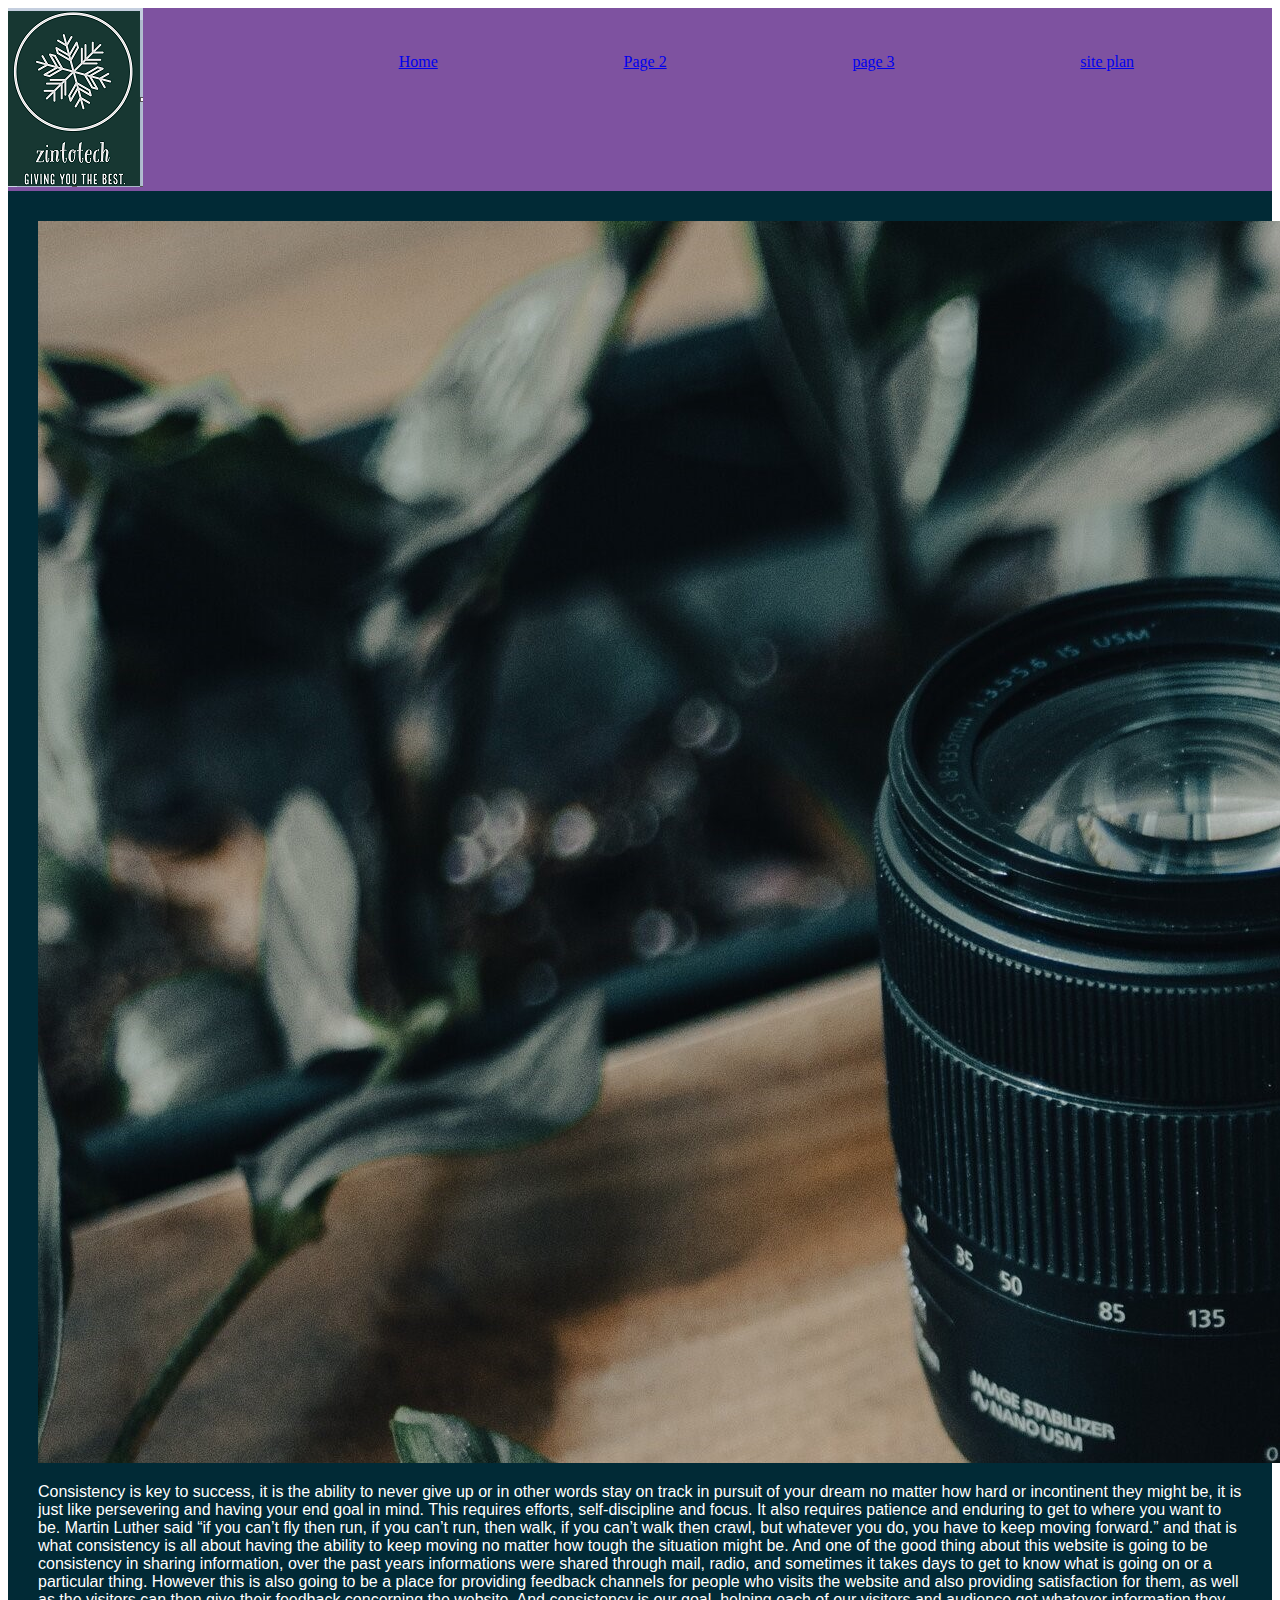
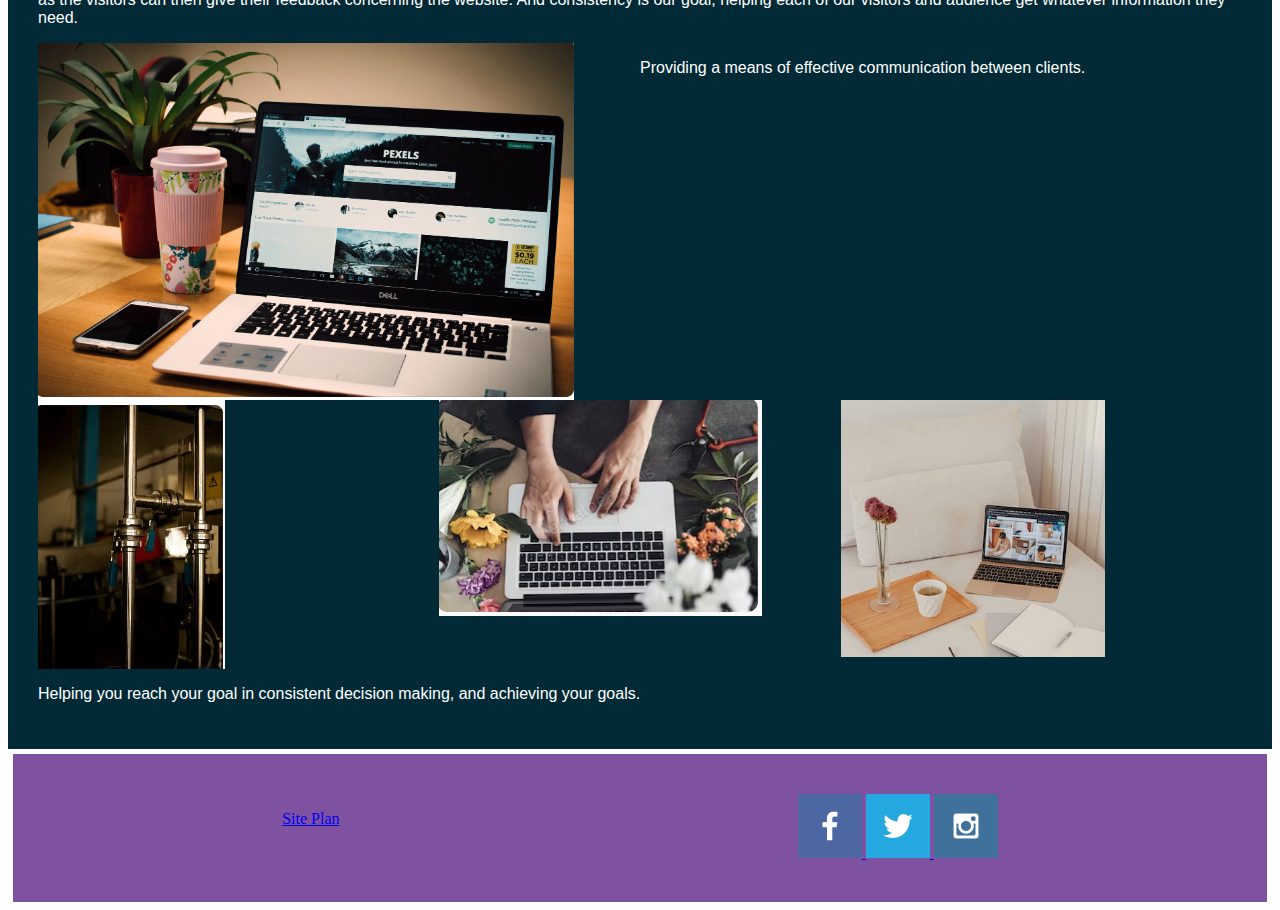
<file: zintotech/page3.html>
<!DOCTYPE html>
<html lang="en">
<head>
    <meta charset="UTF-8">
    <meta name="viewport" content="width=device-width, initial-scale=1.0">
    <title>Consistency/Benefits of the website</title>
    <link rel="stylesheet" href="styles/styles.css">
</head>
<body>
    <header class="header">
        <div>
            <img src="images/logo1.png" alt="logo img">
        </div> 
        <nav>
            <a href="index.html">Home</a>
            <a href="page2.html">Page 2</a>
            <a href="page3.html">page 3</a>
            <a href="site-plan.html">site plan</a>
        </nav> 
    </header>
    <main class="page3">
        <div class="hero3">
            <img class="hero-img3" src="images/rsz_1pexels-esmihel-muhammad-15097794.3.jpg" alt="">
            <p>Consistency is key to success, it is the ability to never give up or in other words stay on track in pursuit of your dream no matter how hard or incontinent they might be, it is just like persevering and having your end goal in mind. This requires efforts, self-discipline and focus. It also requires patience and enduring to get to where you want to be. Martin Luther said “if you can’t fly then run, if you can’t run, then walk, if you can’t walk then crawl, but whatever you do, you have to keep moving forward.” and that is what consistency is all about having the ability to keep moving no matter how tough the situation might be. And one of the good thing about this website is going to be consistency in sharing information, over the past years informations were shared through mail, radio, and sometimes it takes days to get to know what is going on or a particular thing. However this is also going to be a place for providing feedback channels for people who visits the website and also providing satisfaction for them, as well as the visitors can then give their feedback concerning the website. And consistency is our goal, helping each of our visitors and audience get whatever information they need.</p>
        </div>
        <div class="con2">
            <img src="images/imp.png" alt="">
            <p>Providing a means of effective communication between clients.</p>
        </div>
        <div class="con3">
            <img src="images/consitent.png" alt=""><img src="images/p11.png" alt=""><img src="images/p12.1.png" alt="">
            
        </div>
        <div class="stat1">
            <p>Helping you reach your goal in consistent decision making, and achieving your goals.</p></div>
    </main>
    <footer>
        <p><a href="site-plan.html">Site Plan</a></p>
        <div class="social">
            <a href="https://facebook.com" target="_blank">
                <img src="images/facebook.png" alt="fb icon">
            </a>
            <a href="https://twitter.com" target="_blank">
                <img src="images/twitter.png" alt="twitter icon">
            </a>
            <a href="https://instagram.com" target="_blank">
                <img src="images/instagram.png" alt="instagram icon">
            </a>
            </div>
    </footer>
</body>
</html>
</file>
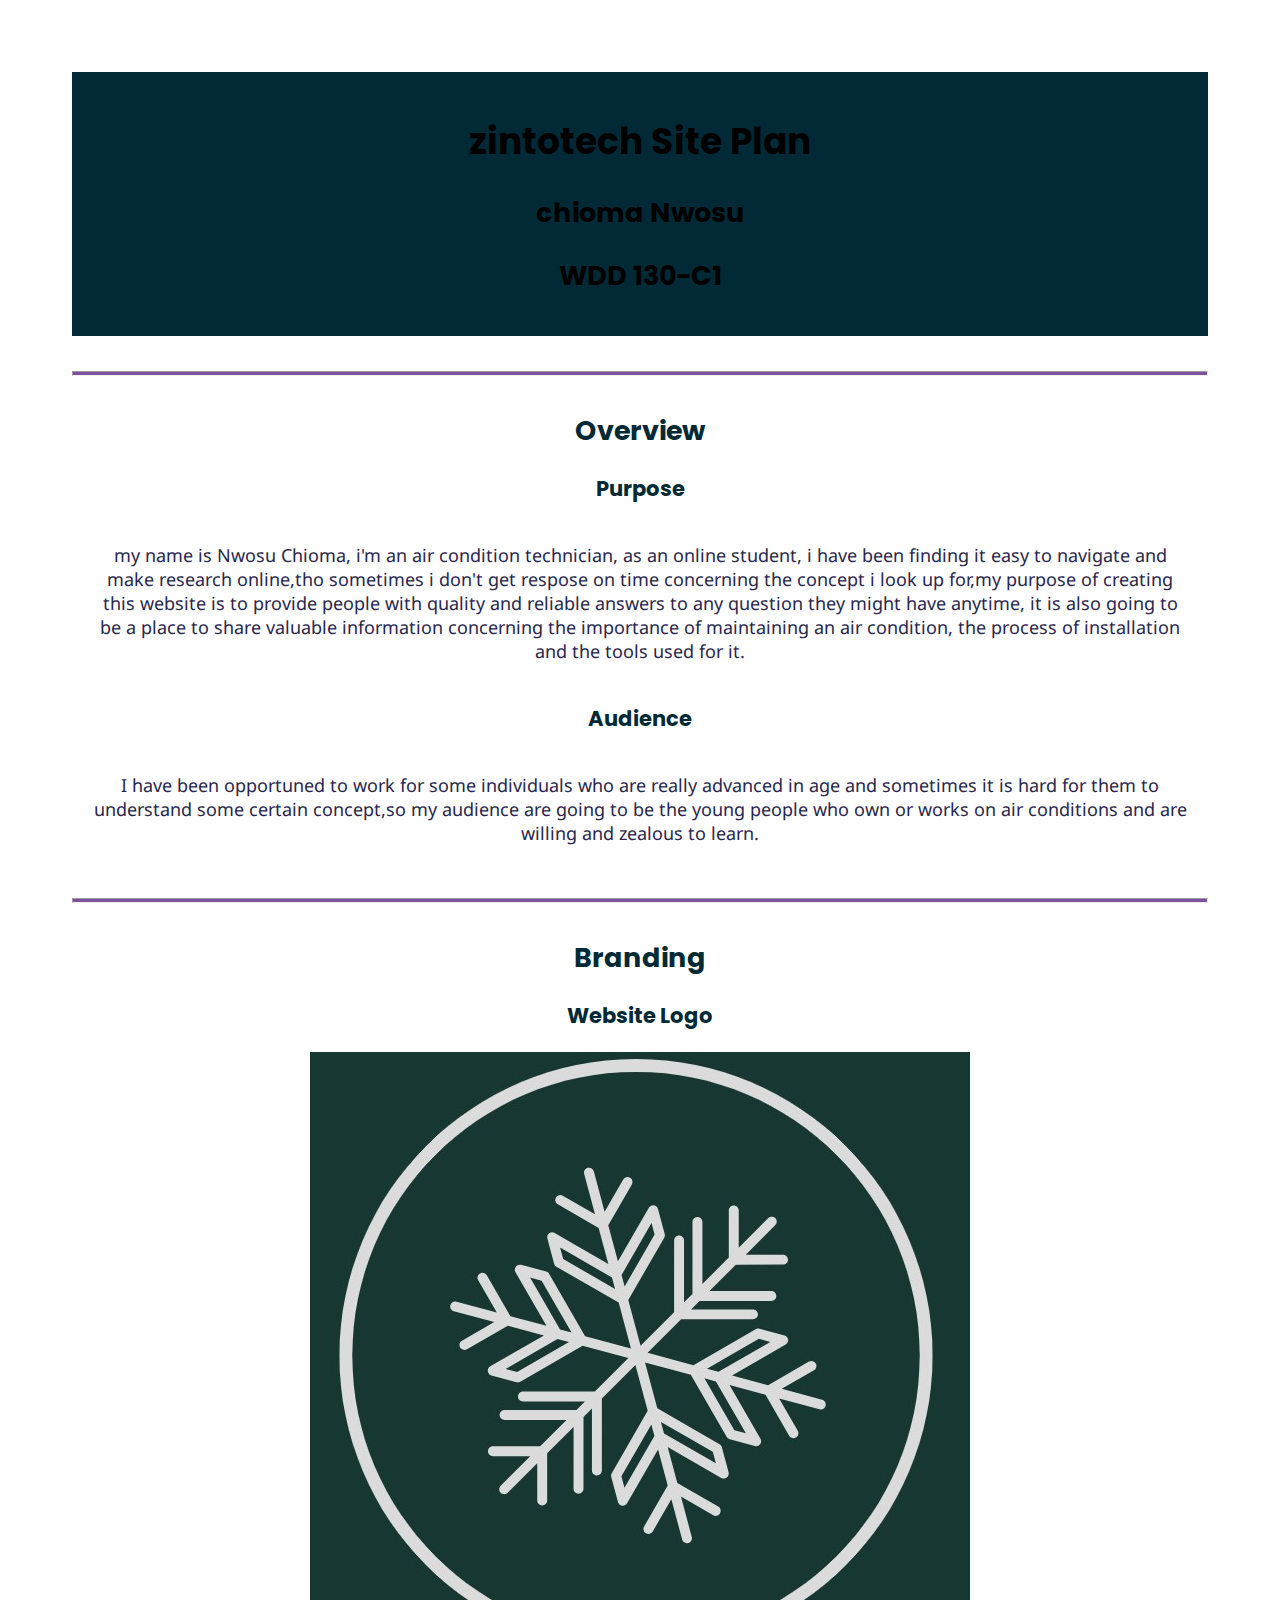
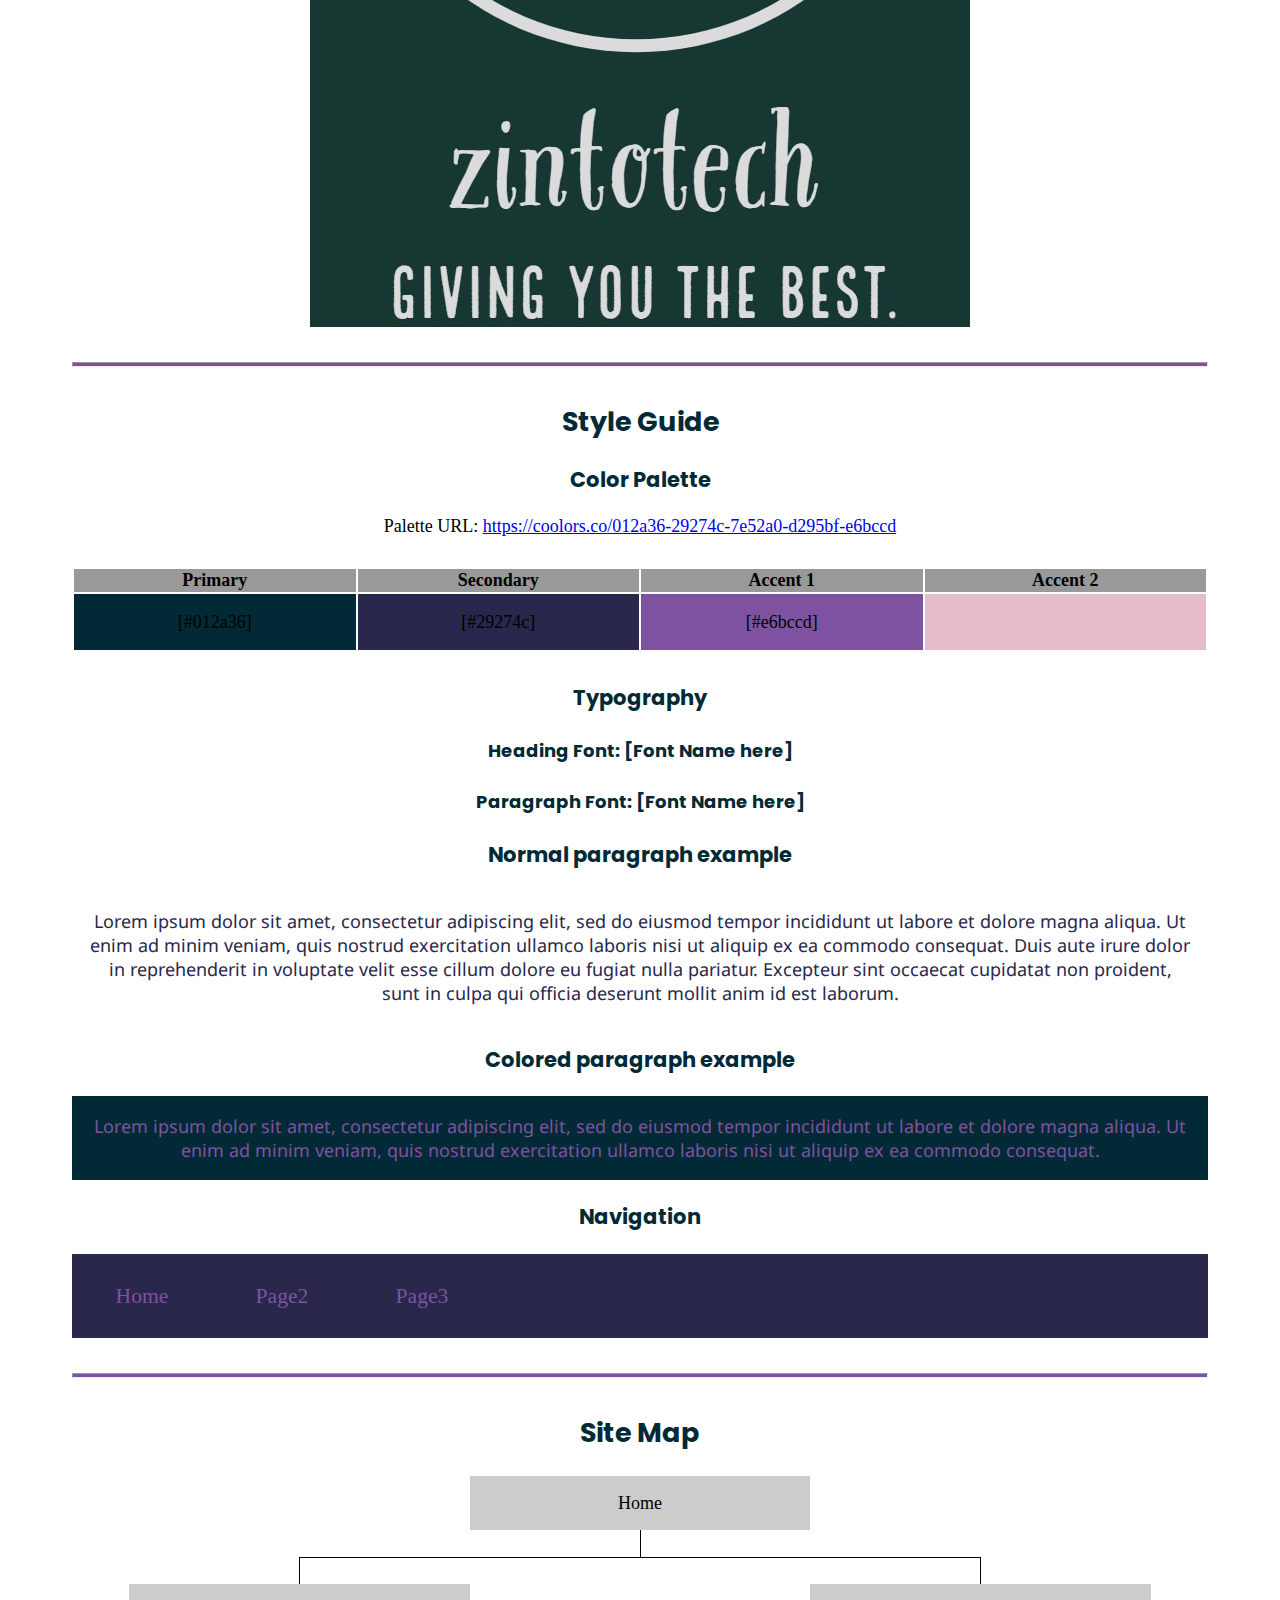
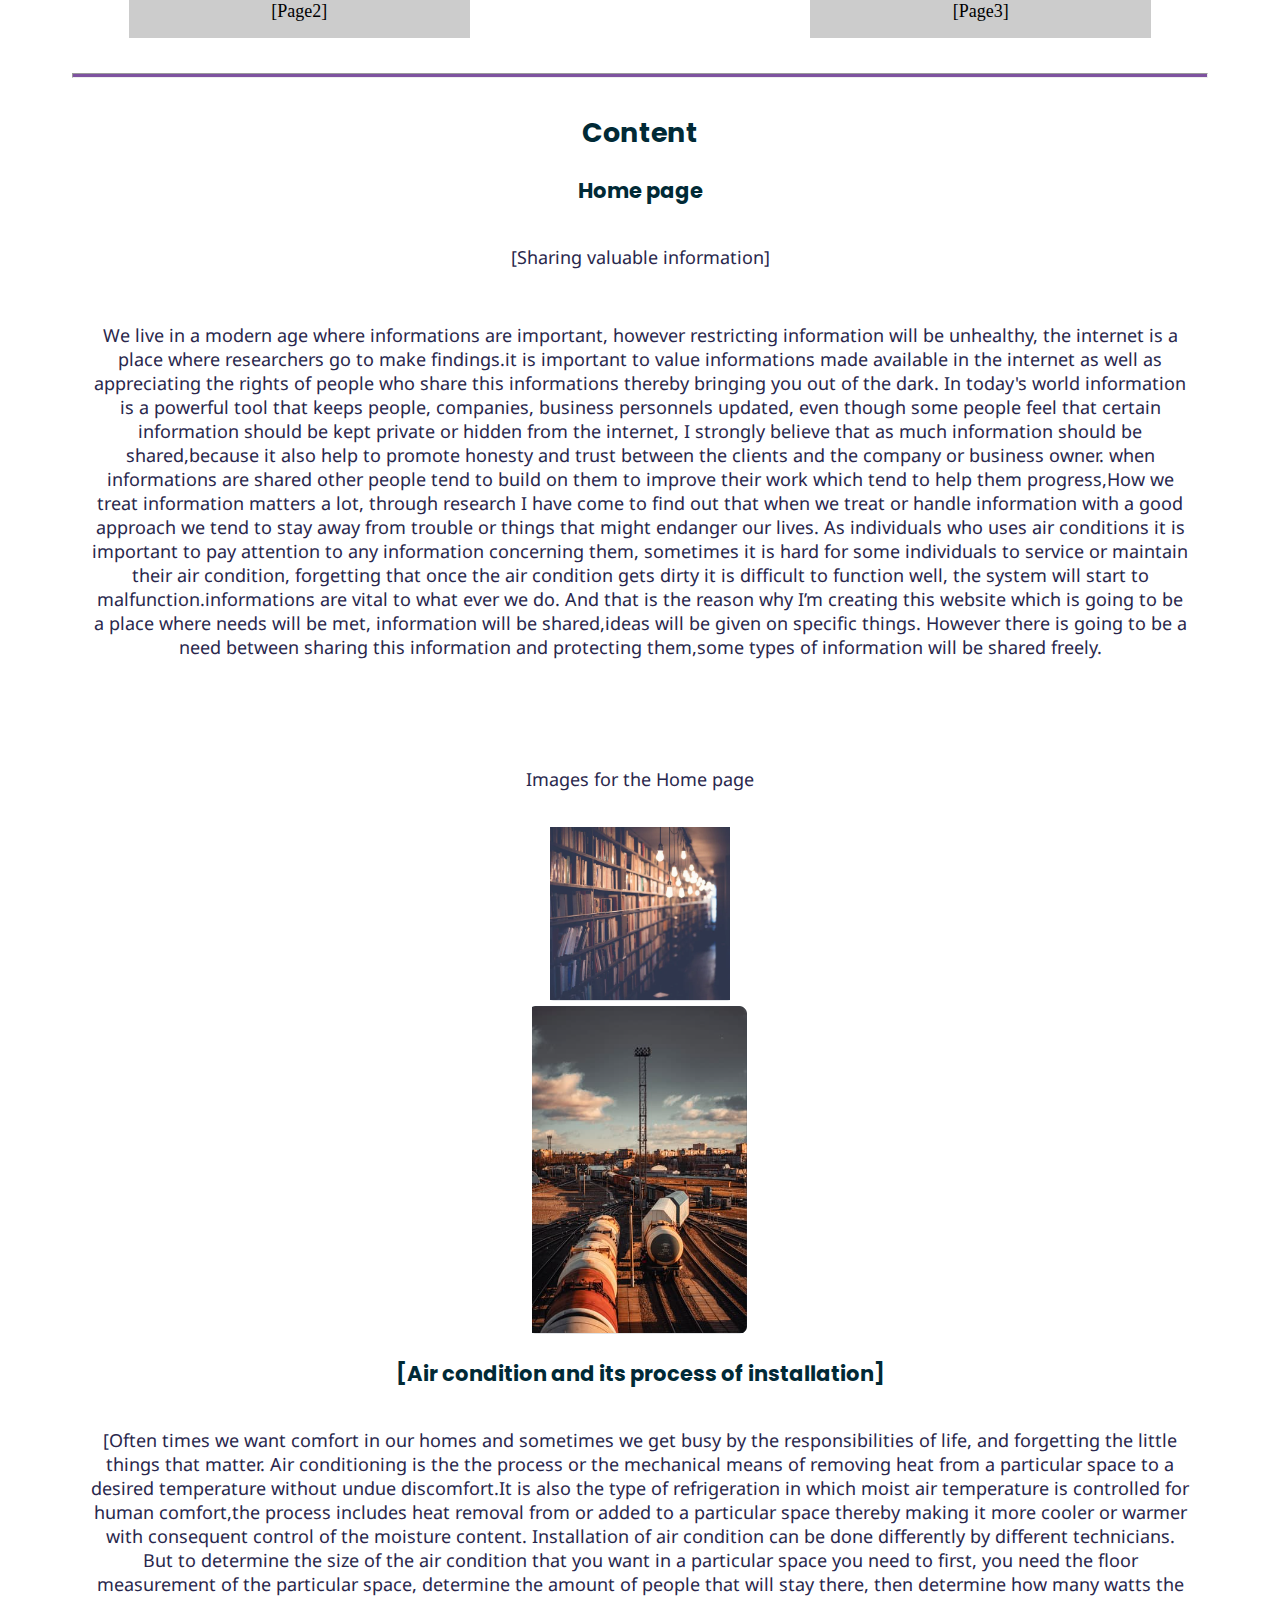
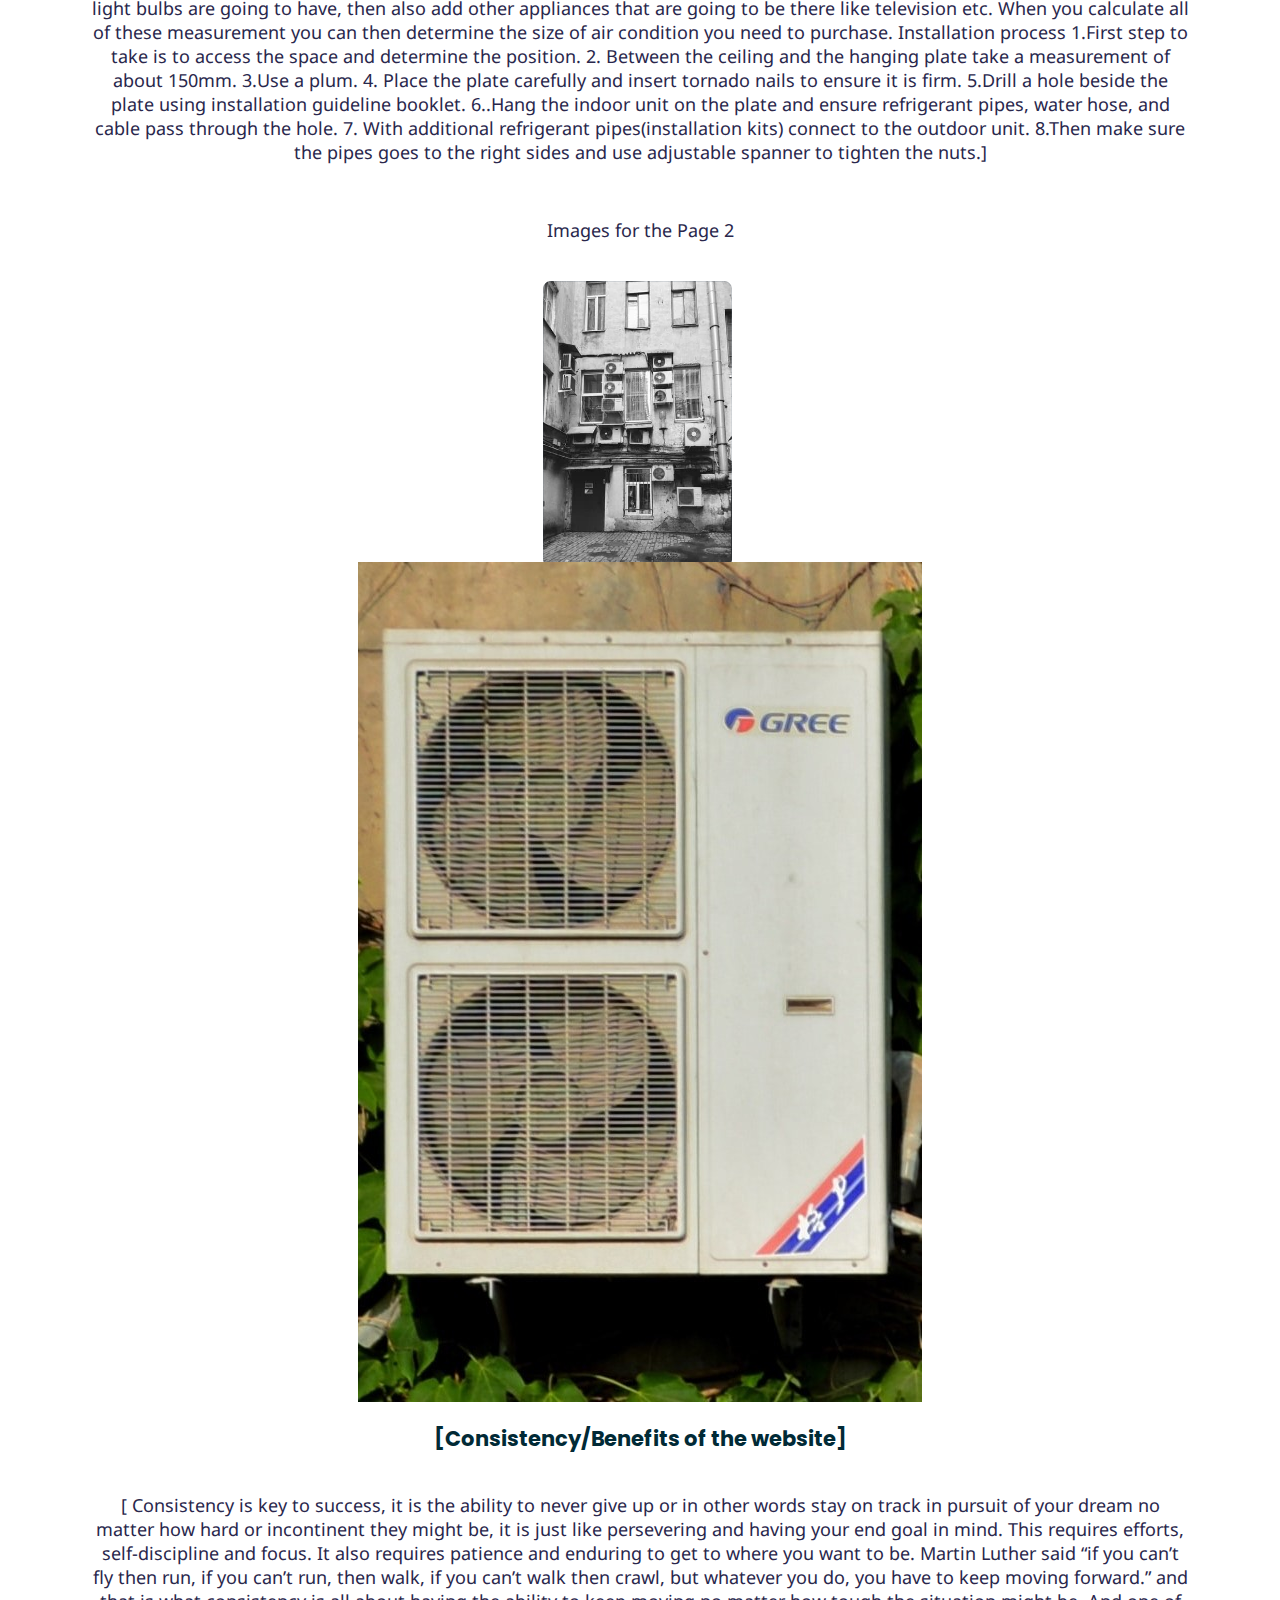
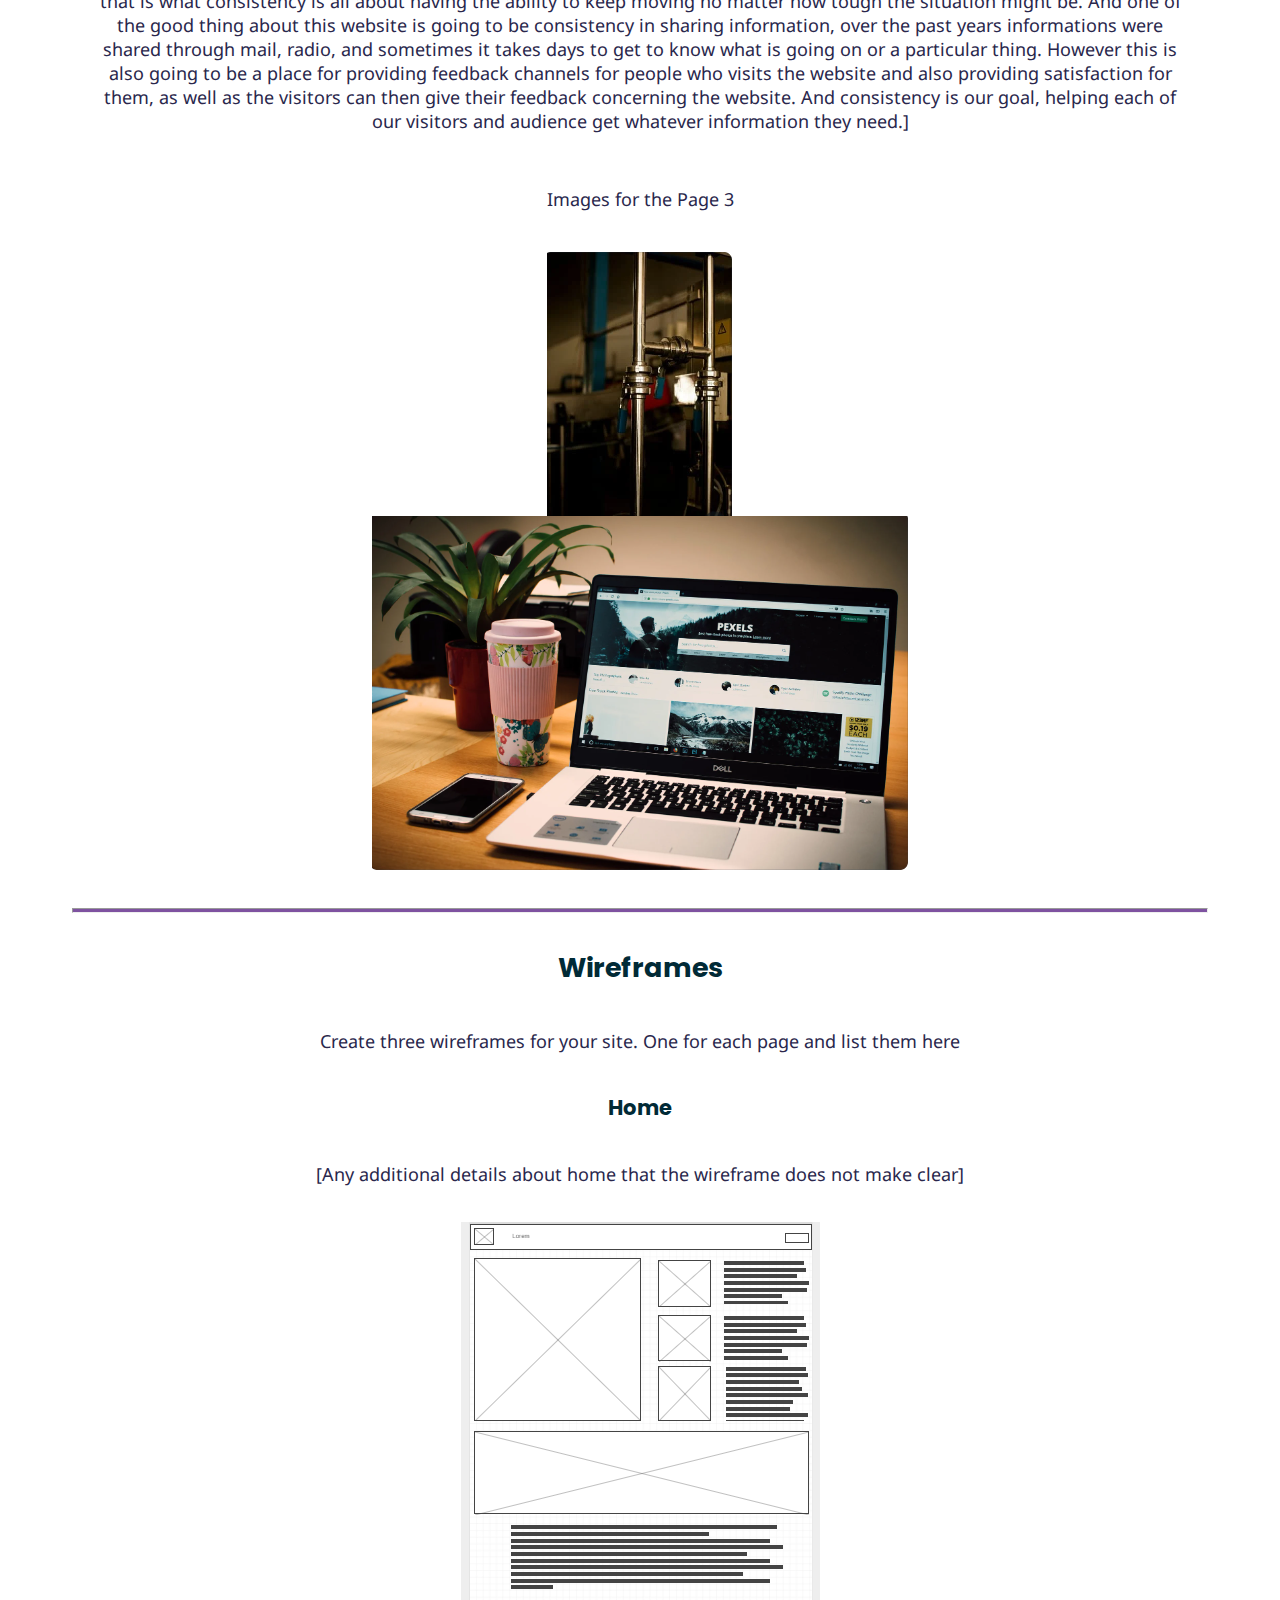
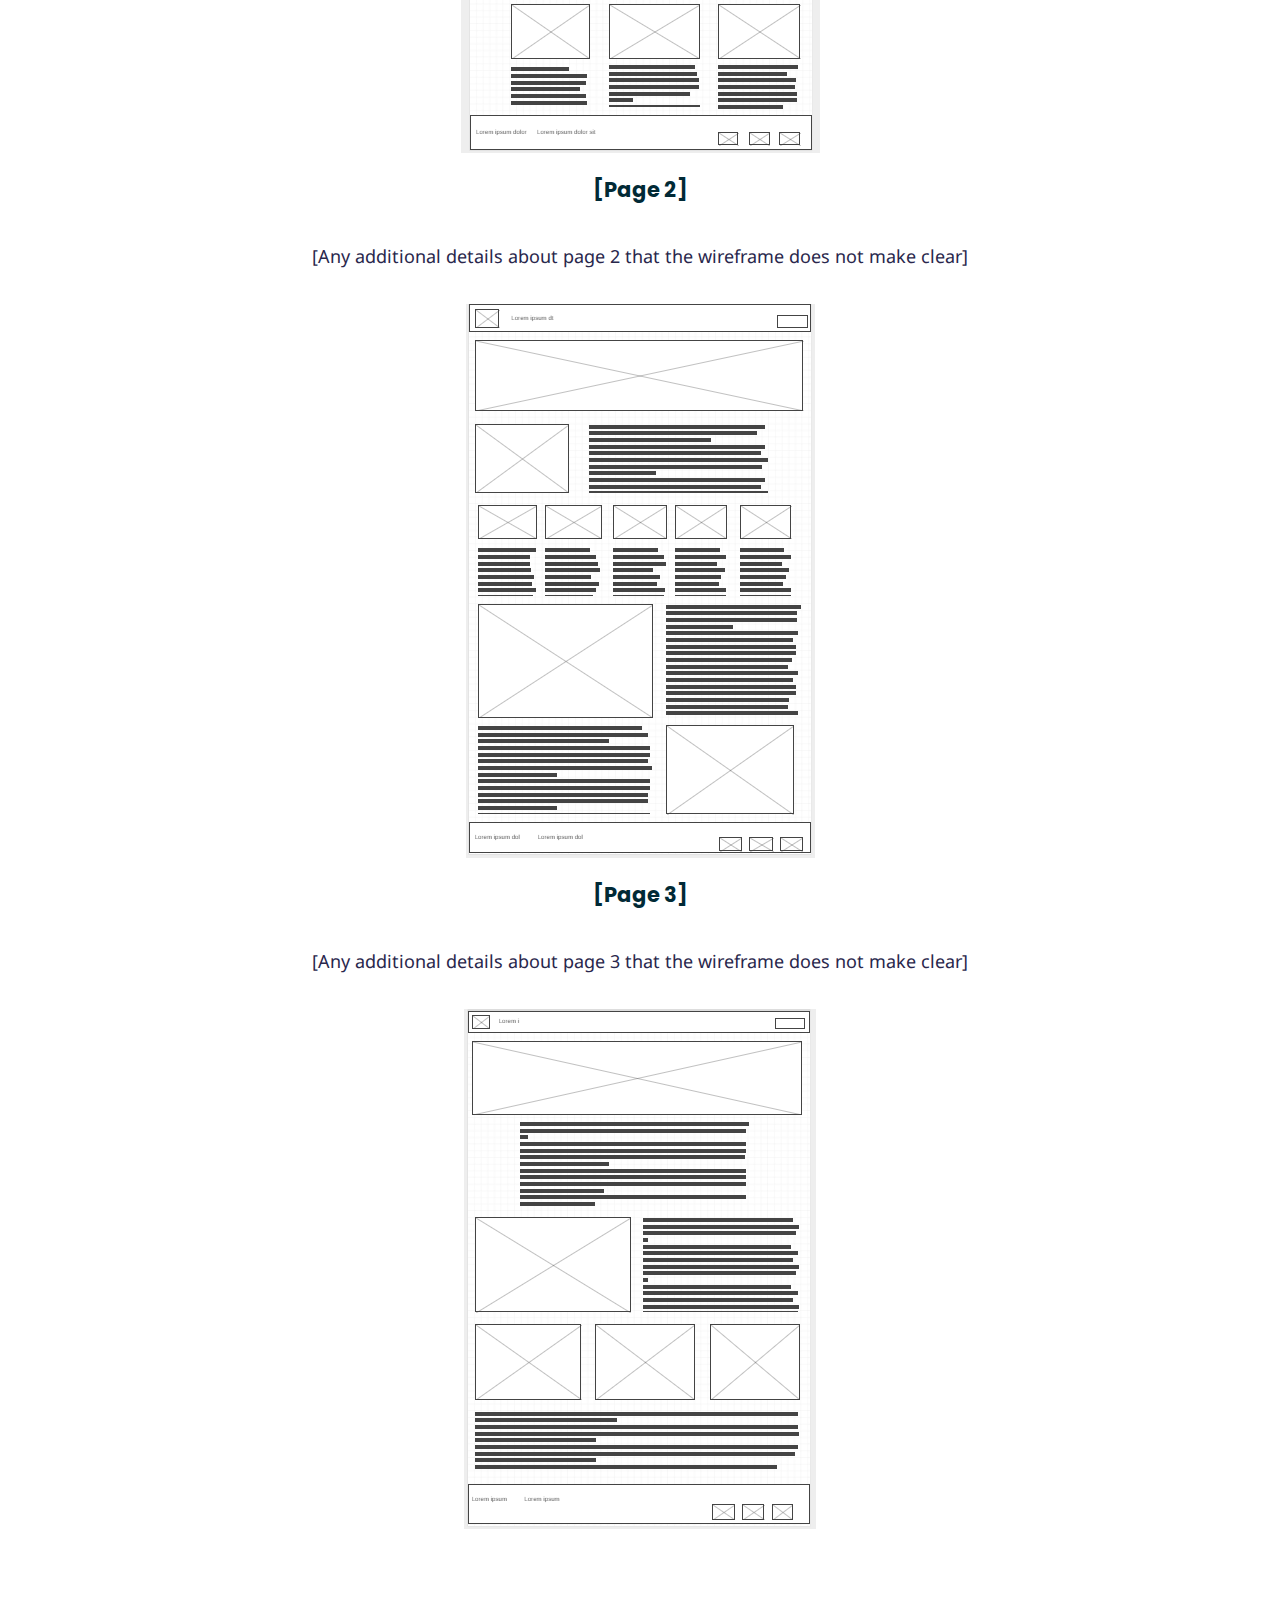
<file: zintotech/site-plan.html>
<!DOCTYPE html>
<html lang="en-us">
    
  <head>
    <meta charset="utf-8">
    <title>Site Plan</title>
    <link type="text/css" rel="stylesheet" href="styles/site-plan.css">
  </head>

  <body>
    <header>
      <h1>zintotech Site Plan</h1>
      <h2>chioma Nwosu</h2>
      <h2>WDD 130-C1</h2>
      <!-- In the header above, add the name or your site, your name and class number. For example if you are in section 3 you would put WDD 130.03 -->
    </header>
    <main>

      <!-- ------------------------Steps 2-3------------------------------ -->
      <hr>
      <h2>Overview</h2>
      <h3>Purpose</h3>
      <p>my name is Nwosu Chioma, i'm an air condition technician, as an online student, i have been finding it easy to navigate and make research online,tho sometimes i don't get respose on time concerning the concept i look up for,my purpose of creating this website is to provide people with quality and reliable answers to any question they might have anytime, it is also going to be a place to share valuable information concerning the importance of maintaining an air condition, the process of installation and the  tools used for it.</p>  <!-- change this -->


      <h3>Audience</h3>
      <p>I have been opportuned to work for some individuals who are really advanced in age and sometimes it is hard for them to understand some certain concept,so my audience are going to be the young people who own or works on air conditions and are willing and zealous to learn.</p>  <!-- change this -->

      <hr>
      <h2>Branding</h2>
      <h3>Website Logo</h3>
      <!-- Replace this with some sort of logo for your site.  A logo can be as simple as the name of your site in a nice font :) -->
      <img alt="logo image?" src="images/zintotech-logos.1.jpeg">
      <hr>
      <h2>
        Style Guide
      </h2>

      <!-- ------------------------Steps 4-8------------------------------ -->

      <h3>
        Color Palette
      </h3>
      <!--  The colors you choose for a website are one of the most important decisions you will make. Follow the instructions on the activity in iLearn then return and replace the color codes below with the hex color codes (the 6 digit numbers that show at the bottom of each color) for the colors you have chosen below.  You should have at least 2 colors but do not have to fill in all 4 if you do not need them.  -->

      <!-- Copy and paste the URL to your finished palette below Make sure to paste it into both spots -->
      Palette URL: <a href="https://coolors.co/012a36-29274c-7e52a0-d295bf-e6bccd" target="_blank">https://coolors.co/012a36-29274c-7e52a0-d295bf-e6bccd</a>


      <table class="colors">
        <tr><th>Primary</th><th>Secondary</th><th>Accent 1</th><th>Accent 2</th></tr>
        <!-- Replace the numbers in the boxes below with your hex color codes. Then switch to the site-plan.css file and change your colors there as well. -->
        <tr><td class="primary">[#012a36]</td><td class="secondary">[#29274c]</td><td class="accent1">[#e6bccd]</td><td class="accent2"></td></tr>
      </table>

      <!-- ------------------------Step 9------------------------------ -->

      <h3>
        Typography
      </h3>
      <!-- Choose a font for your paragraphs (body copy) and headlines. What font(s) have you chosen? Why did you choose what you did?  Make sure to review the list of web safe fonts at W3Schools.org as a starting point.  Think also about which of your colors above you might use for background and font colors. -->

      <h4>
        Heading Font: [Font Name here] 
        <Poppins></Poppins>
      </h4>
      <h4>
        Paragraph Font: [Font Name here]  <!-- change this -->
        <Noto Sans, Helvetica, sans-serif></Noto>
      </h4>
      <h3>
        Normal paragraph example
      </h3>
      <p>
        Lorem ipsum dolor sit amet, consectetur adipiscing elit, sed do eiusmod tempor incididunt ut labore et dolore magna aliqua. Ut enim ad minim veniam, quis nostrud exercitation ullamco laboris nisi ut aliquip ex ea commodo consequat. Duis aute irure dolor in reprehenderit in voluptate velit esse cillum dolore eu fugiat nulla pariatur. Excepteur sint occaecat cupidatat non proident, sunt in culpa qui officia deserunt mollit anim id est laborum.
      </p>
      <h3>
        Colored paragraph example
      </h3>
      <p class="colored">
        Lorem ipsum dolor sit amet, consectetur adipiscing elit, sed do eiusmod tempor incididunt ut labore et dolore magna aliqua. Ut enim ad minim veniam, quis nostrud exercitation ullamco laboris nisi ut aliquip ex ea commodo consequat. 
      </p>

      <!-- ------------------------Step 10------------------------------ -->

      <h3>
        Navigation
      </h3>
      <!-- Think about how you want your navigation bar to look. In the site-plan.css file change the colors to your colors to get the look you desire. --> 
      <nav>
        <a href="#">Home</a>
        <a href="#">Page2</a>
        <a href="#">Page3</a>
      </nav>
      <hr>
      <h2>
        Site Map
      </h2>
      <div class="sitemap">
        <div class="sm-home">
          Home
        </div>
        <div class="sm-page2">
          [Page2] <!-- change this -->
        </div>
        <div class="sm-page3">
          [Page3]  <!-- change this -->
        </div>

        <div class="top">
          &nbsp;
        </div>
        <div class="left">
          &nbsp;
        </div>
        <div class="right">
          &nbsp;
        </div>

      </div>

      <!-- --------Content Section -------------- -->
      <hr>
      <h2>
        Content
      </h2>
      <h3>Home page</h3>
      <p>
        [Sharing valuable information]
        <p>We live in a modern age where informations are important, however restricting information will be unhealthy, the internet is a place where researchers go to make findings.it is important to value informations made available in the internet as well as appreciating the rights of people who share this informations thereby bringing you out of the dark. In today's world information is a powerful tool that keeps people, companies, business personnels updated, even though some people feel that certain information should be kept private or hidden from the internet, I strongly believe that as much information should be shared,because it also help to promote honesty and trust between the clients and the company or business owner. when informations are shared other people tend to build on them to improve their work which tend to help them progress,How we treat information matters a lot, through research I have come to find out that when we treat or handle information with a good approach we tend to stay away from trouble or things that might endanger our lives. As individuals who uses air conditions it is important to pay attention to any information concerning them, sometimes it is hard for some individuals to service or maintain their air condition, forgetting that once the air condition gets dirty it is difficult to function well, the system will start to malfunction.informations are vital to what ever we do. And that is the reason why I’m creating this website which is going to be a place where needs will be met, information will be shared,ideas will be given on specific things. However there is going to be a need between sharing this information and protecting them,some types of information will be shared freely. </p>
      </p>
      <p>Images for the Home page</p>
        <img src="images/info.png" alt="image for homepage">
        <img src="images/info2.png" alt="image for homepage">

      </ul>
      <h3>[Air condition and its process of installation]</h3>
      <p>
        [Often times we want comfort in our homes and sometimes we get busy by the responsibilities of life, and forgetting the little things that matter. Air conditioning is the the process or the mechanical means of removing heat from a particular space to a desired temperature without undue discomfort.It is also the type of refrigeration in which moist air temperature is controlled for human comfort,the process includes heat removal from or added to a particular space thereby making it more cooler or warmer with consequent control of the moisture content. Installation of air condition can be done differently by different technicians. But to determine the size of the air condition that you want in a particular space you need to first, you need the floor measurement of the particular space, determine the amount of people that will stay there, then determine how many watts the light bulbs are going to have, then also add other appliances that are going to be there like television etc. When you calculate all of these measurement you can then determine the size of air condition you need to purchase.
        Installation process
        1.First step to take is to access the space and determine the position.
        2. Between the ceiling and the hanging plate take a measurement of about 150mm.
        3.Use a plum.
        4.  Place the plate carefully and insert tornado nails to ensure it is 
            firm.
        5.Drill a hole beside the plate using installation guideline booklet.
        6..Hang the indoor unit on the plate and ensure refrigerant pipes, water hose, and cable pass through the hole.
        7. With additional refrigerant pipes(installation kits) connect to the outdoor unit.
        8.Then make sure the pipes goes to the right sides and use adjustable spanner to tighten the nuts.]
      </p>
      <p>Images for the Page 2</p>
        <img src="images/ac.png" alt="image for page">
        <img src="images/jerry-shen-5yJ_OgCPkMI-unsplash.2.jpg" alt="image for page">

      </ul>
      <h3>[Consistency/Benefits of the website]</h3>
      <p>
        [ Consistency is key to success, it is the ability to never give up or in other words stay on track in pursuit of your dream no matter how hard or incontinent they might be, it is just like persevering and having your end goal in mind. This requires efforts, self-discipline and focus. It also requires patience and enduring to get to where you want to be. Martin Luther said “if you can’t fly then run, if you can’t run, then walk, if you can’t walk then crawl, but whatever you do, you have to keep moving forward.” and that is what consistency is all about having the ability to keep moving no matter how tough the situation might be. And one of the good thing about this website is going to be consistency in sharing information, over the past years informations were shared through mail, radio, and sometimes it takes days to get to know what is going on or a particular  thing. However this is also going to be a place for providing feedback channels for people who visits the website and also providing satisfaction for them, as well as the visitors can then give their feedback concerning the website. And consistency is our goal, helping each of our visitors and audience get whatever information they need.]
      </p>
      <p>Images for the Page 3</p>
        <img src="images/consitent.png" alt="image for page3">
        <img src="images/imp.png" alt="image for page3">

      </ul>
      <hr>
      <h2>
        Wireframes
      </h2>
      <p>
        Create three wireframes for your site. One for each page and list them here</p>

      <h3>Home</h3>
      <p>         
        [Any additional details about home that the wireframe does not make clear]
      </p>
      <img src="images/Homepage Wireframe.png" alt="home page wireframe">

      <h3>[Page 2]</h3>
      <p>         
        [Any additional details about page 2 that the wireframe does not make clear]
      </p>
      <img src="images/first page.png" alt="page 2 wireframe">

      <h3>[Page 3]</h3>
      <p>         
        [Any additional details about page 3 that the wireframe does not make clear]
      </p>
      <img src="images/second page.png" alt="page 3 wireframe">
    </main>
  </body>

</html>
</file>
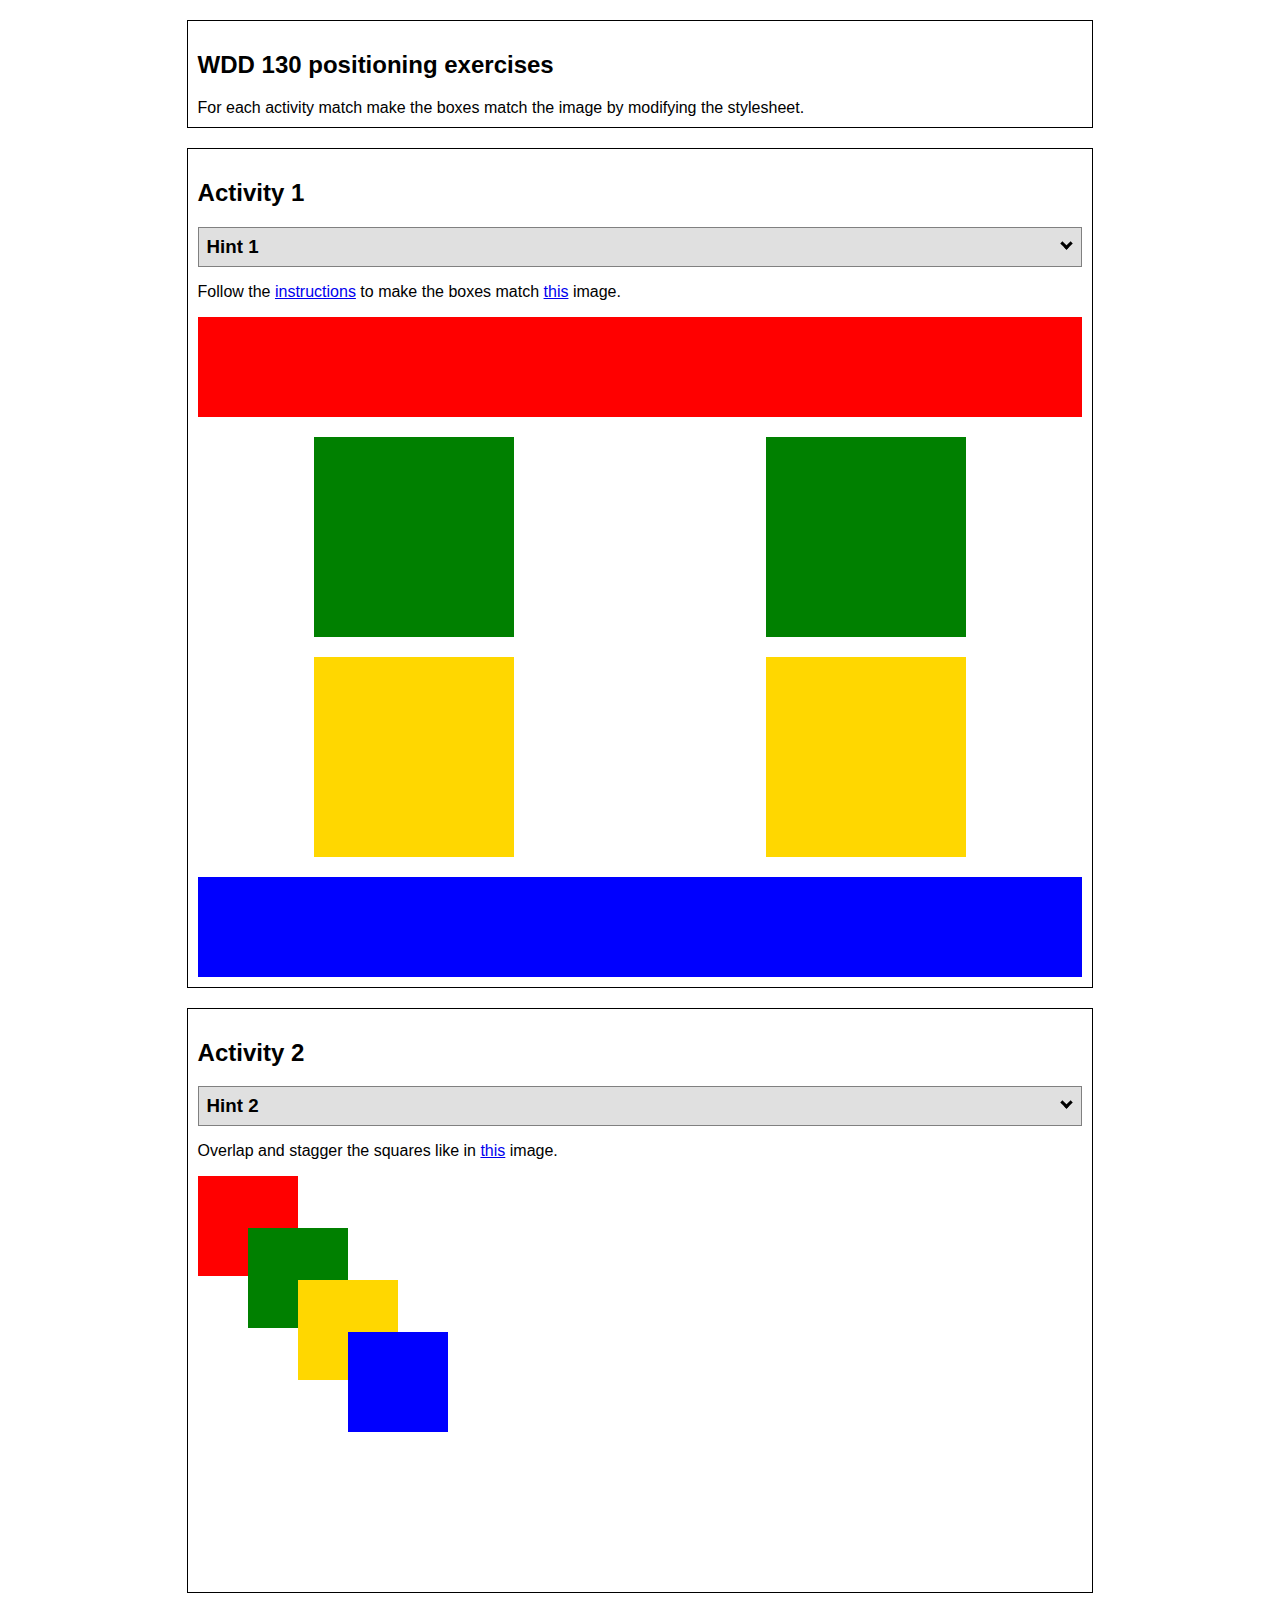
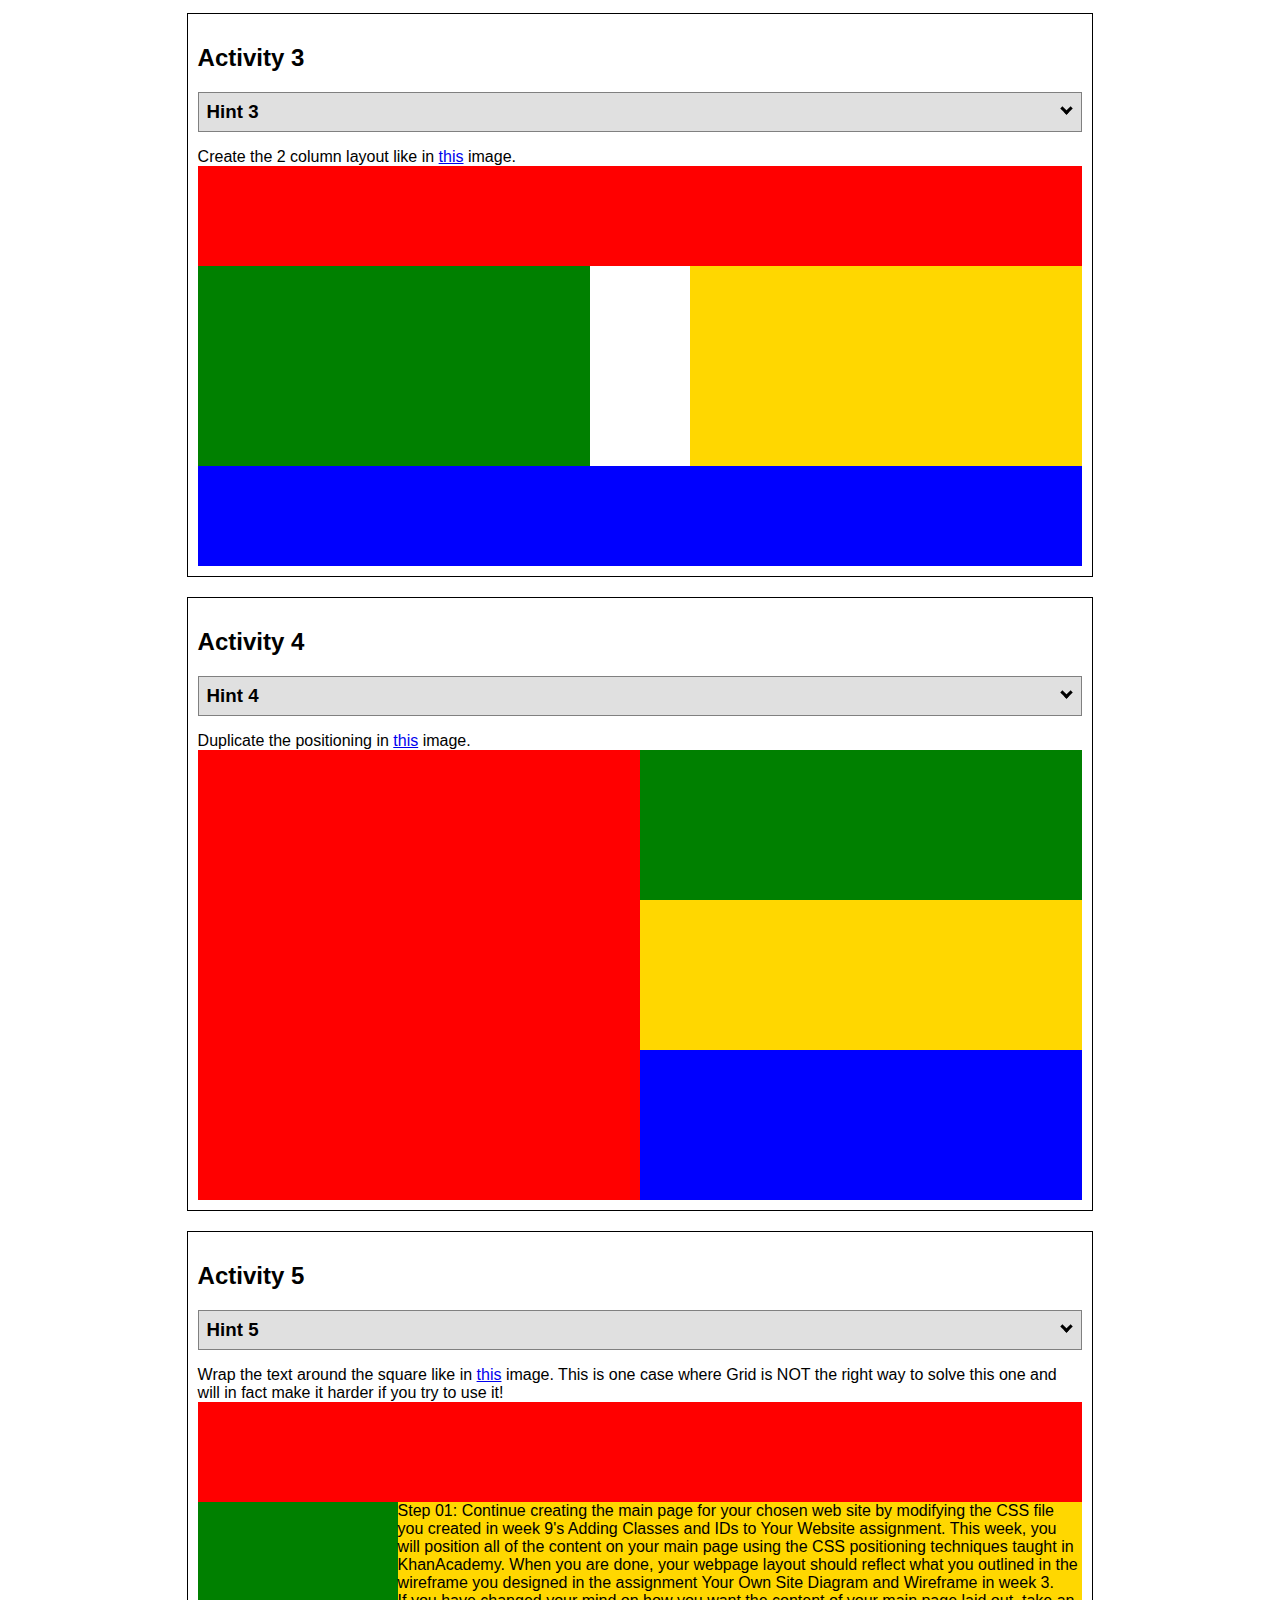
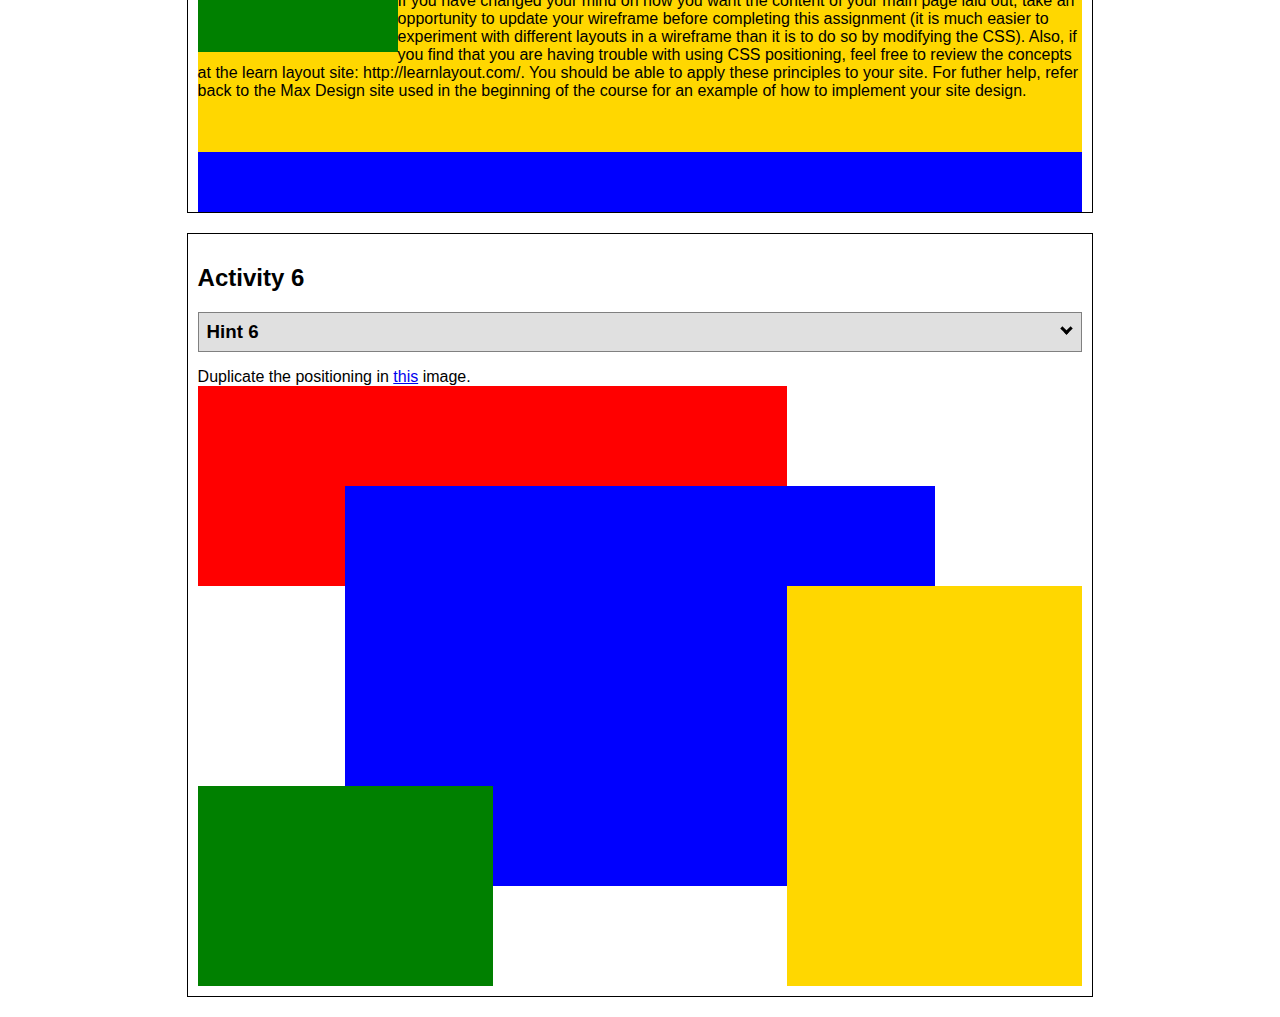
<file: education/week6/positioning/positioning.html>
<!DOCTYPE html>
<html lang="en">
  <head>
    <!-- HTML - Name: positioning.html -->
    <title>Positioning Activity</title>
    <link rel="stylesheet" type="text/css" href="positionstyles.css" />
  </head>
  <body>
    <div class="activity">
      <h2>WDD 130 positioning exercises</h2>
      For each activity match make the boxes match the image by modifying the stylesheet.</div>
    <div class="activity">
      <h2>Activity 1</h2>
      <section class="hint"><input type="checkbox" ><i></i> <h3>Hint 1</h3><div><p>Check out the <a href="https://byui-wdd.github.io/wdd130/activities/w06-css-positioning.html" target="_blank">activity instructions</a> in Ilearn!</p></div></section>
      <p>Follow the <a href="https://byui-wdd.github.io/wdd130/activities/w06-css-positioning.html" target="_blank">instructions</a> to make the boxes match  <a href="https://byui-wdd.github.io/wdd130/images/example1.png" target="_blank">this</a> image.</p>
      <div class="content1" >
        <div class="red1" ></div>
        <div class="green1" ></div>
        <div class="green1" ></div>
        <div class="yellow1"></div>
        <div class="yellow1"></div>
        <div class="blue1"></div>
      </div>
    </div>
    <div class="activity">
      <h2>Activity 2</h2>
      <section class="hint"><input type="checkbox" > <h3>Hint 2</h3><i></i><div>
      <ul>
      <li>grid-template-columns: 50px 50px 50px 50px 50px </li></ul></div></section>
      <p>Overlap and stagger the squares like in <a href="https://byui-wdd.github.io/wdd130/images/example2.png" target="_blank">this</a> image.</p>
      <div class="content2" >
        <div class="red2" ></div>
        <div class="green2" ></div>
        <div class="yellow2"></div>
        <div class="blue2"></div>
      </div>
    </div>
    <div class="activity">
      <h2>Activity 3</h2>
      <section class="hint"><input type="checkbox" > <h3>Hint 3</h3><i></i><div><p>This one is going to be best solved with CSS Grid. Remember to make the boxes the right width first...then start moving them around. </p><h4>Properties used:</h4><ul><li>display:grid;</li><li>grid-template-columns:</li><li>grid-column-gap:</li>
        <li>grid-column:</li>  </ul></div></section>
      Create the 2 column layout like in <a href="https://byui-wdd.github.io/wdd130/images/example3.png" target="_blank">this</a>  image.
      <div class="content3" >
        <div class="red3" ></div>
        <div class="green3" ></div>
        <div class="yellow3"></div>
        <div class="blue3"></div>
      </div>
    </div>
    <div class="activity">
      <h2>Activity 4</h2>
      <section class="hint"><input type="checkbox" > <h3>Hint 4</h3><i></i><div><p>For the others we have been primarily concerned with width. For this one you will need to adjust height as well. </p><h4>Properties used:</h4><ul><li>display:grid;</li><li>grid-template-columns:</li><li>grid-row:</li></ul></div></section>
      Duplicate the positioning in <a href="https://byui-wdd.github.io/wdd130/images/example4.png" target="_blank">this</a> image. 
      <div class="content4" >
        <div class="red4" ></div>
        <div class="green4" ></div>
        <div class="yellow4"></div>
        <div class="blue4"></div>
      </div>
    </div>

    <div class="activity">
      <h2>Activity 5</h2>
      <section class="hint"><input type="checkbox" > <h3>Hint 5</h3><i></i><div><p>Grid is <strong>not</strong> the right way to do this.  In fact there is only one way to really do that...and that is with float. Remember that we float the thing we want the text to wrap around.  Also remember to start by making all the shapes the right size and shape.</p><h4>Properties used:</h4><ul><li>float: left;</li></ul></div></section>
      Wrap the text around the square like in <a href="https://byui-wdd.github.io/wdd130/images/example5.png" target="_blank">this</a> image. This is one case where Grid is NOT the right way to solve this one and will in fact make it harder if you try to use it!
      <div class="content5" >
        <div class="red5" ></div>
        <div class="green5" ></div>
        <div class="yellow5">Step 01: Continue creating the main page for your chosen web site by modifying the CSS file you created in week 9's Adding Classes and IDs to Your Website assignment. This week, you will position all of the content on your main page using the CSS positioning techniques taught in KhanAcademy. When you are done, your webpage layout should reflect what you outlined in the wireframe you designed in the assignment Your Own Site Diagram and Wireframe in week 3. <br />
          If you have changed your mind on how you want the content of your main page laid out, take an opportunity to update your wireframe before completing this assignment (it is much easier to experiment with different layouts in a wireframe than it is to do so by modifying the CSS). Also, if you find that you are having trouble with using CSS positioning, feel free to review the concepts at the learn layout site: http://learnlayout.com/. You should be able to apply these principles to your site. For futher help, refer back to the Max Design site used in the beginning of the course for an example of how to implement your site design.</div>
        <div class="blue5"></div>
      </div>
    </div>
    <div class="activity">
      <h2>Activity 6</h2>
      <section class="hint"><input type="checkbox" > <h3>Hint 6</h3><i></i><div><p>This one is all about visualizing the grid behind the layout. If you are having a hard time doing that first: all the sizes are even multiples of 100, and second here is another example with the lines drawn: <a href="https://byui-wdd.github.io/wdd130/images/example6-hint.png" target="_blank">example 6 with lines</a>. For this one you will find it easiest if you use px for the column width. You can also use <kbd>z-index</kbd> to control the element layering.    </p><h4>Properties used:</h4><ul><li>display:grid;</li><li>grid-template-columns:</li><li>grid-column:</li><li>grid-row:</li><li><a href="https://www.w3schools.com/cssref/pr_pos_z-index.asp" target="_blank">z-index:</a></li></ul></div></section>
      Duplicate the positioning in <a href="https://byui-wdd.github.io/wdd130/images/example6.png" target="_blank">this</a> image.
      <div class="content6" >
        <div class="red6" ></div>
        <div class="green6" ></div>
        <div class="yellow6"></div>
        <div class="blue6"></div>
      </div>
    </div>
  </body>
</html>
</file>
<file: web/styles.css>
/* Container holding the image and the text */
.container {
    position: relative;
  }
  
  /* Bottom right text */
  .text-block {
    position: absolute;
    bottom: 20px;
    right: 20px;
    background-color: black;
    color: white;
    padding-left: 20px;
    padding-right: 20px;
  }
</file>
<file: wwr/styles/style.css>
div#content {
    max-width: 1600px;
    margin: 0 auto;

}

nav a {
    text-align: center;
    text-decoration: none;
    padding: 35px;
}
#hero-msg h1, #hero-msg h4{
    text-align: center;
}
#hero-msg h4{
    color: white;
}
.button-box{
    text-align: center;
}
main section{
    text-align: center;
}
#background {
    height: 725px;
    grid-column: 1/11;
    grid-row: 4/9;
}
body {
    background-color: #a3cef1; 
    font-family: Raleway, Arial, sans-serif;
    font-size: 22px;
    margin: 0;
    padding: 0;
}
header {
    background-color:#274c77;
    display: grid;
    grid-template-columns: 150px auto;
}
nav {
    display: flex;
    justify-content: space-around;
}
nav a:hover {
    background-color: #a3cef1;
}
.book, .join {
    background-color:#274c77;
    text-decoration: none;
    padding: 15px 30px;
    margin-top: 50px;
    border-radius: 5px;
}
.book:hover, .join:hover {
    background-color:#a3cef1;
}
#background {
    background-color: #6096ba;
}
.msg {
    background-color:#d3dce6;
    line-height: 1.5em;
    padding: 35px;
    grid-column: 6/10;
    grid-row: 6/7;
    box-shadow: 5px 5px 10px #d3dce6;
}
footer {
    background-color:#274c77;
    padding: 25px 50px;
    margin-top: 200px; 
    display: flex;
    justify-content: space-around;
    align-items: center;
}
.icon {
    width: 80px;
    padding-top: 10px;
}
.logo {
    width: 80px;
}
#hero-img {
    width: 100%;
}
#hero {
    display: grid;
    grid-template-columns: 1fr 3fr 1fr;
    margin-top: -100px; 
}
#hero-msg {
    grid-column: 2/3;
    grid-row: 1/2;
    margin-top: 100px;
}
#hero-box {
    grid-column: 1/4;
    grid-row: 1/3;
    z-index: -1;
}
footer a {
    text-decoration: none;  
}
footer p {
    font-size: 1.2em;
}    
footer p a:hover {
    text-decoration: underline;
} 

.home-title {
    font-family: 'PTSans', 'Arial', sans-serif;
    font-size: 2em;
    margin-top: 10px;
}
h2 {
    margin: 0;
}
#logo_link {
    padding-top: 5px; 
    justify-self: center;
    align-self: center;
}
.msg p {
    padding-bottom: 15px;
}
main{
    display: grid;
    grid-template-columns: repeat(10, 1fr);
}
footer .social img {
    padding-top: 15px;
}
.rivers-card {
    margin: 200px 0;
    grid-column: 2/4;
    grid-row: 2/3;
}
.camping-card {
    margin: 200px 0;
    grid-column: 5/7;
    grid-row: 2/3;
}
.rapids-card {
    margin: 200px 0;
    grid-column: 8/10;
    grid-row: 2/3;
}
.card-img {
    border: 10px #6096ba;
    width: 100%;
    transition: transform .5s;
    box-shadow: 5px 5px 10px #6096ba;
}
.card-img:hover {
    opacity: .6;
    transform: scale(1.1);
}
.mountains {
    width: 100%;
    grid-column: 2/7;
    grid-row: 5/8;
    box-shadow: 5px 5px 10px #274c77;
}
main section img {
    box-sizing: border-box;
}


/* ************************* FAQ *************************** */

.faq-title {
    font-family: Roboto Condensed, PT Sans ;
    font-size: 2em;
    margin: 0;
    text-align: center;
    
}
div.faq-msg {
    display: grid; 
    grid-template-columns: 1fr 1fr;
    grid-gap: 50px;
    align-items: center;
    margin-bottom: 20px;
    margin-left: 200px;
    background-color: #a3cef1;   

}
.main{
    background-color: #a3cef1;    
}
.faq-grid{
    background-color: #a3cef1;   
}

h1 {
    grid-column: 1/3;
    grid-row: 1;
    text-align: center;
    
}
.salmon {
    grid-column: 1/2;
    grid-row: 2/3;
    padding-left: 10px;
    margin-top: 20px;
    
}
   
#p1 {
    grid-column: 2/3;
    grid-row: 2/3;
    font-size: 20px;
    padding: 10px;
    
}
#p2 {
    grid-column: 1/2;
    grid-row: 3/4;
    font-size: 20px;
    padding: 10px;

}
#p3 {
    grid-column: 2/3;
    grid-row: 4/5;
    font-size: 20px;
    padding: 10px;

}
.rafting58 {
    grid-column: 2/3;
    grid-row: 3/4;
          
    
}
.elves-chasm-landscape {
    grid-column: 1/2;
    grid-row: 4/5;
    
    
}



@media screen and (max-width: 900px) {
    #hero, .home-grid {
        display: block;
        height: auto;
    }
    nav, footer {
        flex-direction: column;
    }
    nav a {
        display: block;
        padding: 15px;
    }
    #hero {
        margin-top: 0;
    }
    #hero-msg {
        margin-top: 0;
    }
    #hero-msg h4 {
        display: none;
    }
    .home-title {
        font-size: 25px;
        color: #6f7364;
    }
    .rivers-card, .camping-card, .rapids-card { 
        margin: 50px auto;
        width: 60%;
    }
    #background {
        display: none;
    }
    .mountains, .msg {
        width: 80%;
        display: block;
        margin: 0 auto;
    }
    footer {
        margin-top: 25px;
    }
}
</file>
<file: zintotech/styles/styles.css>
header.header{
    display: grid;
    grid-template-columns: 1fr 4fr;
    background-color: #7e52a0;
}
div{
    grid-column: 1/2;
}
nav{
    grid-column: 2/5;
    display: flex;
    margin:5px;
    justify-content: space-around;
    padding: 40px;
}


/* body{
    width: 1000px;
} */
main{
    width: auto;
}
.home-grid{
    display: grid;
    grid-template-columns: repeat(6, 1fr);
    grid-gap: 50px;
    /* margin: -30px; */
    background-color: #d295bf;
    font-family:Noto Sans, Helvetica, sans-serif;
    font-size: 22px;
    padding: 2em;
}

.background{
    grid-column: 1/4;
    grid-row: 1/4;
    
}

.sect1{
    grid-column: 4/5;
    grid-row: 1/2;
   
}
.sect2{
    grid-column: 4/5;
    grid-row: 2/3;
}
.sect3{
    grid-column: 4/5;
    grid-row: 3/4;
}
.message1{
    grid-column: 5/7;
    grid-row: 1/2;
    margin-right: 30px;
}
.message2{
    grid-column: 5/7;
    grid-row: 2/3;
    margin-right: 30px;
}
.message3{
    grid-column: 5/7;
    grid-row: 3/4;
    margin-right: 30px;
}

.hero-box{
    grid-column: 1/7;
    grid-row: 4/5;
}
.hero-message{
    grid-column: 1/7;
    grid-row: 5/6;
}
.base1{
    grid-column: 1/3;
    grid-row: 6/7;
    
    
}
.base1 img{
    height: auto;
    width:100%;
    align-items: center;
    
}
.base2{
    grid-column: 3/5;
    grid-row: 6/7;
    

}
.base2 img{
    width:100%;
    height: auto;
}
.base3{
    grid-column: 5/7;
    grid-row: 6/7;
    
}
.base3 img{
    width:100%;
    height: auto;
}
.sect1 img{
    height: 200px;
    width: 100%;
}
.sect2 img{
    height: 230px;
}
.sect3 img{
    height: 250px;
}
.hero-box img{
    width: 100%;
    height: 500px;
}

footer{
    display: flex;
    justify-content: space-around;
    margin-bottom: 50px;
    background-color: #7e52a0;
    margin:5px;
    padding: 40px;
}

/* ************************* page2 *************************** */

.page2-grid{
    display:grid;
    grid-template-columns: repeat(5, 1fr);
    grid-gap: 30px;
    background-color: #29274c;
    font-family:Noto Sans, Helvetica, sans-serif;
}

.hero2{
    grid-column: 1/6;
    /* grid-row: ; */

}

.background2{
    grid-column: 1;
    grid-row: 2;
}

.background-mess2{
    grid-column: 2/5;
    grid-row: 2;
    color: white;
}

.p2{
    grid-column: 1;
    grid-row: 3;
    color: white;
}

.p3{
    grid-column: 2;
    grid-row: 3;
    color: white;
}

.p4{
    grid-column: 3;
    grid-row: 3;
    color: white;
}

.p5{
    grid-column: 4;
    grid-row: 3;
    color: white;
}


.s1{
    grid-column: 1/3;
    grid-row: 4;
}

.point1{
    grid-column: 3/6;
    grid-row: 4;
    color: white;
}

.point2{
    grid-column: 1/3;
    grid-row: 5;
    color: white;
}

.s2{
    grid-column: 3/5;
    grid-row: 5;
}


/* ************************* page3 *************************** */

.page3{
    display: block;
    padding: 30px;
    background-color: #012a36;
    font-family:Noto Sans, Helvetica, sans-serif;
    
}

.hero3{
    display: block;
    color: white;
    /* grid-column: 1/4; */
}
img .hero-img3{
    width: 40%;
    
}
.stat1{
    color: white;
}
.con2{
    display: grid;
    grid-template-columns: 1fr 1fr;
    color: white;
    /* grid-column: 1/4;
    grid-row: 2; */
}

.con3{
    display: grid;
    grid-template-columns: 1fr 1fr 1fr;
    
    /* grid-column: 1/4;
    grid-row: 3; */
}
</file>
<file: zintotech/styles/site-plan.css>
/* if you are using any Google fonts change the font names below to your fonts. 
Any spaces in your font name should be replaced with a +. 
Fonts are separated by a | */
@import url('https://fonts.googleapis.com/css2?family=Noto+Sans&family=Poppins&display=swap');
:root {
  /* change the values below to your colors from your palette */
  --primary-color: #012a36   ;
  --secondary-color: #29274c ;
  --accent1-color: #7e52a0;
  --accent2-color: #e6bccd;

  /* change the values below to your chosen font(s) */
  --heading-font: "Poppins";
  --paragraph-font: Noto Sans, Helvetica, sans-serif;

  /* these colors below should be chosen from among your palette colors above */
  --headline-color-on-white: #012a36;  /* headlines on a white background */ 
  --headline-color-on-color: 7e52a0; /* headlines on a colored background */ 
  --paragraph-color-on-white: #29274c; /* paragraph text on a white background */ 
  --paragraph-color-on-color: #7e52a0; /* paragraph text on a colored background */ 
  --paragraph-background-color: #012a36  ;
  --nav-link-color: #7e52a0;
  --nav-background-color: #29274c;
  --nav-hover-link-color: #d295bf;
  --nav-hover-background-color: #012a36;
}


/*  Look around below...but DON'T CHANGE ANYTHING! */

body {
  max-width: 1200px;
  margin: 0 auto;
  padding: 4em;
  font-size: 18px;
  text-align: center;
}
img {
  display: block;
  margin: 0 auto;
}
h1, h2, h3, h4, h5, h6 {
  font-family: var(--heading-font);
  color: var(--headline-color-on-white);
}
h2 {
  text-align: center;
}
hr {
  height: 3px;
  margin: 35px 0;
  background: var(--accent1-color);
}
header {
  padding: 1em;
  text-align: center;
  color: var(--headline-color-on-color);
  background-color: var(--paragraph-background-color);
}
header > h1, header > h2 {
  color: var(--headline-color-on-color);
}

p {
  font-family: var(--paragraph-font);
  color: var(--paragraph-color-on-white);
  padding: 1em;
}
.colors {
  width: 100%;
  min-width: 350px;
  margin: 30px auto;
  text-align: center;
}
.colors th {
  background-color: #999;
}
.colors td{
  width: 25%;
  height: 3em;
}

.primary {
  background-color: var(--primary-color);
}
.secondary {
  background-color: var(--secondary-color);
}
.accent1 {
  background-color: var(--accent1-color);
}
.accent2{
  background-color: var(--accent2-color);
}

p.colored {
  background-color: var(--paragraph-background-color);
  color: var(--paragraph-color-on-color);
}

nav {
  background-color: var(--nav-background-color);
  line-height: 3em;
  text-align: center;
  font-size: 1.2em;
}
nav  {
  list-style-type: none;
  display: flex;

}
nav a {
  padding:1em;
  min-width: 120px;
  text-decoration: none;
  padding: 10px;

}
nav a:link, nav a:visited {
  color: var(--nav-link-color);
}
nav a:hover {
  color: var(--nav-hover-link-color);
  background-color: var(--nav-hover-background-color);
}

.sitemap {
  display: grid;
  justify-content: center;

  grid-template-columns: repeat(6, 15%);
  grid-template-rows: 3em 1.5em 1.5em 3em;
  grid-template-areas: ". . home home . ."
    ". . . top . ."
    ". left left right right ."
    "page2 page2 . . page3 page3";
}
.sitemap > div {

  text-align: center;

}
.sm-home {
  grid-area: home;
  background-color: #ccc;
  line-height: 3em;
}
.sm-page2 {
  grid-area: page2;
  background-color: #ccc;
  line-height: 3em;
}
.sm-page3 {
  grid-area: page3;
  background-color: #ccc;
  line-height: 3em;
}

.top {
  grid-area: top;
  border-left: 1px solid;
}

.left {
  grid-area: left;
  border-top: 1px solid;
  border-left: 1px solid;
}

.right {
  grid-area: right;
  border-top: 1px solid;
  border-right: 1px solid;
}
</file>
<file: education/week6/positioning/positionstyles.css>
/* CSS - Name: "positionstyles.css" */
/* Activity 1 styles */
.content1 {
  /* This is the parent of the activity 1 boxes. */
  display: grid;
    grid-template-columns: 1fr 1fr;
    justify-items: center;
    gap: 20px;
}
.red1 {
  width: 100%;
  height: 100px;
  background-color: red;
  grid-column: 1/3;

}
.green1 {
  width: 200px;
  height: 200px;
  background-color: green;

}
.yellow1 {
  width: 200px;
  height: 200px;
  background-color: gold;
}
.blue1 {
  width: 100%;
  height: 100px;
  background-color: blue;
  grid-column: 1/3;
}
/* Activity 2 styles */
.content2 {
  /* This is the parent of the activity 2 boxes. */
  display: grid;
  grid-template-columns: 1fr;
  grid-template-rows: 1fr;
  gap: 2px;

}
.red2 {
  width: 100px;
  height: 100px;
  background-color: red;
  grid-template-columns: 1/2;
    grid-template-rows:  1/2;
}
.green2 {
  width: 100px;
  height: 100px;
  background-color: green;
  grid-template-columns: 2/2;
    grid-template-rows:  2/2;
    position: relative;
    left: 50px;
    bottom: 50px;
}
.yellow2 {
  width: 100px;
  height: 100px;
  background-color: gold;
  grid-template-columns: 3/2;
    grid-template-rows:  3/2;
    position: relative;
    left: 100px;
    bottom: 100px;
}
.blue2 {
  width: 100px;
  height: 100px;
  background-color: blue;
  grid-template-columns: 4/2;
    grid-template-rows:  4/2;
    position: relative;
    left: 150px;
    bottom: 150px;
}
/* Activity 3 styles */
.content3 {
  /* This is the parent of the activity 3 boxes. */
  display: grid;
  grid-template-columns: 1fr 1fr;
  grid-column-gap: 100px;
}
.red3 {
  width: 100%;
  height: 100px;
  background-color: red;
  grid-column: 1/3;

}
.green3 {
  width: 100%;
  height: 200px;
  background-color: green;
  grid-column: 1;
}
.yellow3 {
  width: 100%;
  height: 200px;
  background-color: gold;
  grid-column: 2/3;
}
.blue3 {
  width: 100%;
  height: 100px;
  background-color: blue;
  grid-column: 1/3;

}
/* Activity 4 styles */
.content4 {
  /* This is the parent of the activity 4 boxes. */
  display: grid;
  grid-template-columns: 1fr 1fr;
  grid-template-rows: 1fr 1fr;
  height: 450px;

}
.red4 {
  width: 100%;
  height: 450px;
  background-color: red;
  grid-column: 1/2;
  grid-row: 1/4;
}
.green4 {
  width: 100%;
  height: 150px;
  background-color: green;
  grid-column: 2/3;
  /* grid-row: 1/2; */
}
.yellow4 {
  width: 100%;
  height: 150px;
  background-color: gold;
  grid-column: 2/3;
  /* grid-row: 2/3; */


}
.blue4 {
  width: 100%;
  height: 150px;
  background-color: blue;
  grid-column: 2/3;
  grid-row: 3/4;

}
/* Activity 5 styles */
.content5 {
  /* This is the parent of the activity 5 boxes. */
  height: 400px;
  /* display: grid;
  grid-template-columns: 1fr 1fr 1fr; */
}
.red5 {
  width: 100%;
  height: 100px;
  background-color: red;
  grid-column: 1/4;
}
.green5 {
  width: 200px;
  height: 150px;
  background-color: green;
  float: left;



}
.yellow5 {
  width: 100%;
  height: 250px;
  background-color: gold;
  /* grid-column: 1/4;
  grid-row: 2/4; */

}
.blue5 {
  width: 100%;
  height: 100px;
  background-color: blue;
  /* grid-column: 1/4;
  grid-row: 5; */
}
/* Activity 6 styles */
.content6 {
  /* This is the parent of the activity 6 boxes. */
  display: grid;
  grid-template-columns: 1fr 1fr 1fr 1fr 1fr 1fr;
  height: 600px;
}
.red6 {
  width: 100%;
  height: 100%;
  background-color: red;
  grid-column: 1/5;
  grid-row: 1/3;
}
.green6 {
  width: 100%;
  height: 100%;
  background-color: green;
  grid-column: 1/3;
  grid-row: 5/7;
  z-index: 2;
  align-self: center;
}
.yellow6 {
  width: 100%;
  height: 100%;
  background-color: gold;
  grid-column: 5/7;
  grid-row: 3/7;
  z-index: 3;
}
.blue6 {
  width: 100%;
  height: 100%;
  background-color: blue;
  grid-column: 2/6;
  grid-row: 2/6;
  z-index: 1;
}


/* Do not make any changes below here */
.activity {
  width: 70%;
  margin: 20px auto;
  font-family: Arial, sans-serif;
  border: 1px solid black;
  padding: 10px;
  clear:both;
  overflow: auto;
}

.hint {
  border: 1px solid grey;
  background: #e0e0e0;
  padding: .5em;
  position: relative;
  margin: 1em 0;
}
.hint h3 {
  margin: 0;
}
.hint:hover {
  background: #d0d0d0;
}
.hint > div {
  display: none;
}

.hint input[type=checkbox] {
  position: absolute;
  width: 100%;
  height: 100%;
  opacity: 0;
  z-index: 1;
  cursor: pointer;
}

.hint input[type=checkbox]:checked ~ div {
  display: block;
}

.hint i {
  position: absolute;
  transform: translate(-6px, 0);
  margin-top: 16px;
  right: 10px;
  top: -3px;
}
.hint i:before, .hint i:after {
  content: "";
  position: absolute;
  background-color: black;
  width: 3px;
  height: 9px;
}
.hint i:before {
  transform: translate(2px, 0) rotate(45deg);
}
.hint i:after {
  transform: translate(-2px, 0) rotate(-45deg);
}

.hint input[type=checkbox]:checked ~ i:before {
  transform: translate(-2px, 0) rotate(45deg);
}
.hint input[type=checkbox]:checked ~ i:after {
  transform: translate(2px, 0) rotate(-45deg);
}
.hint a {
  position: relative;
  z-index: 1;
}
</file>
